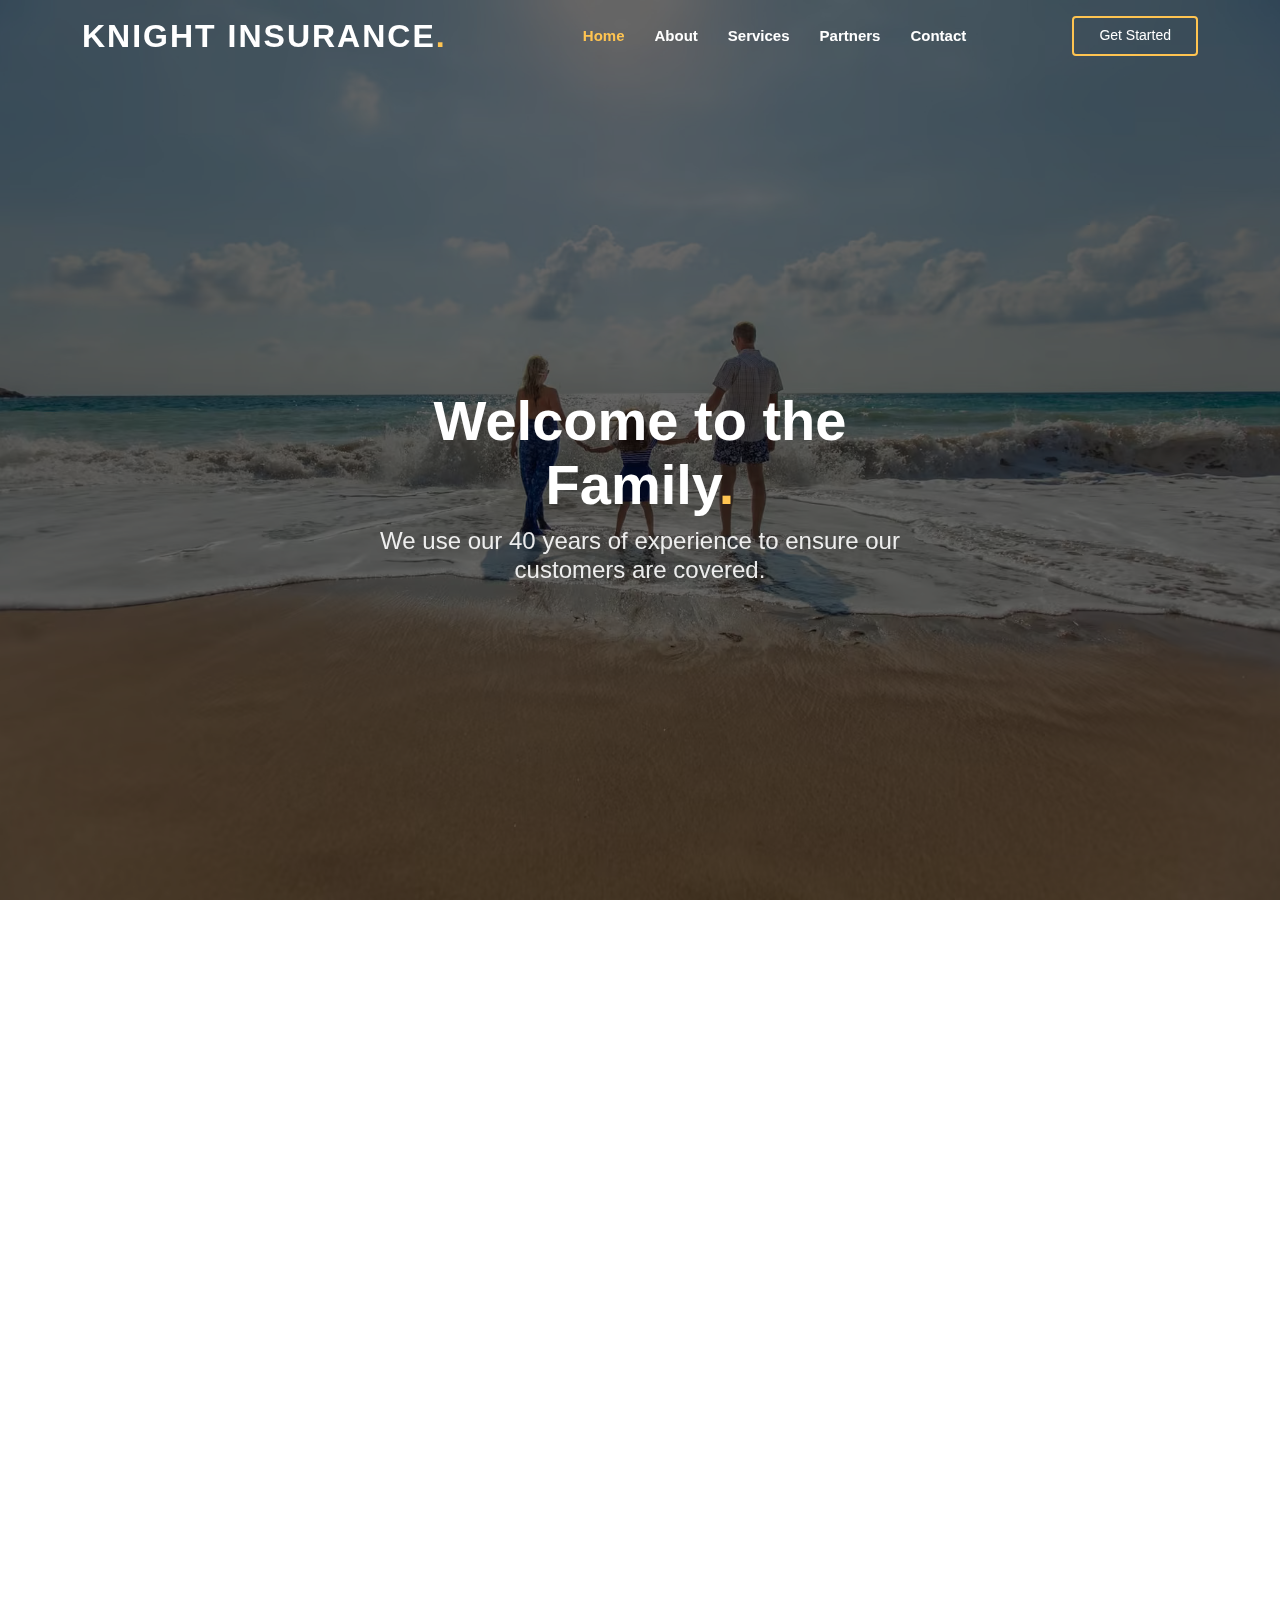
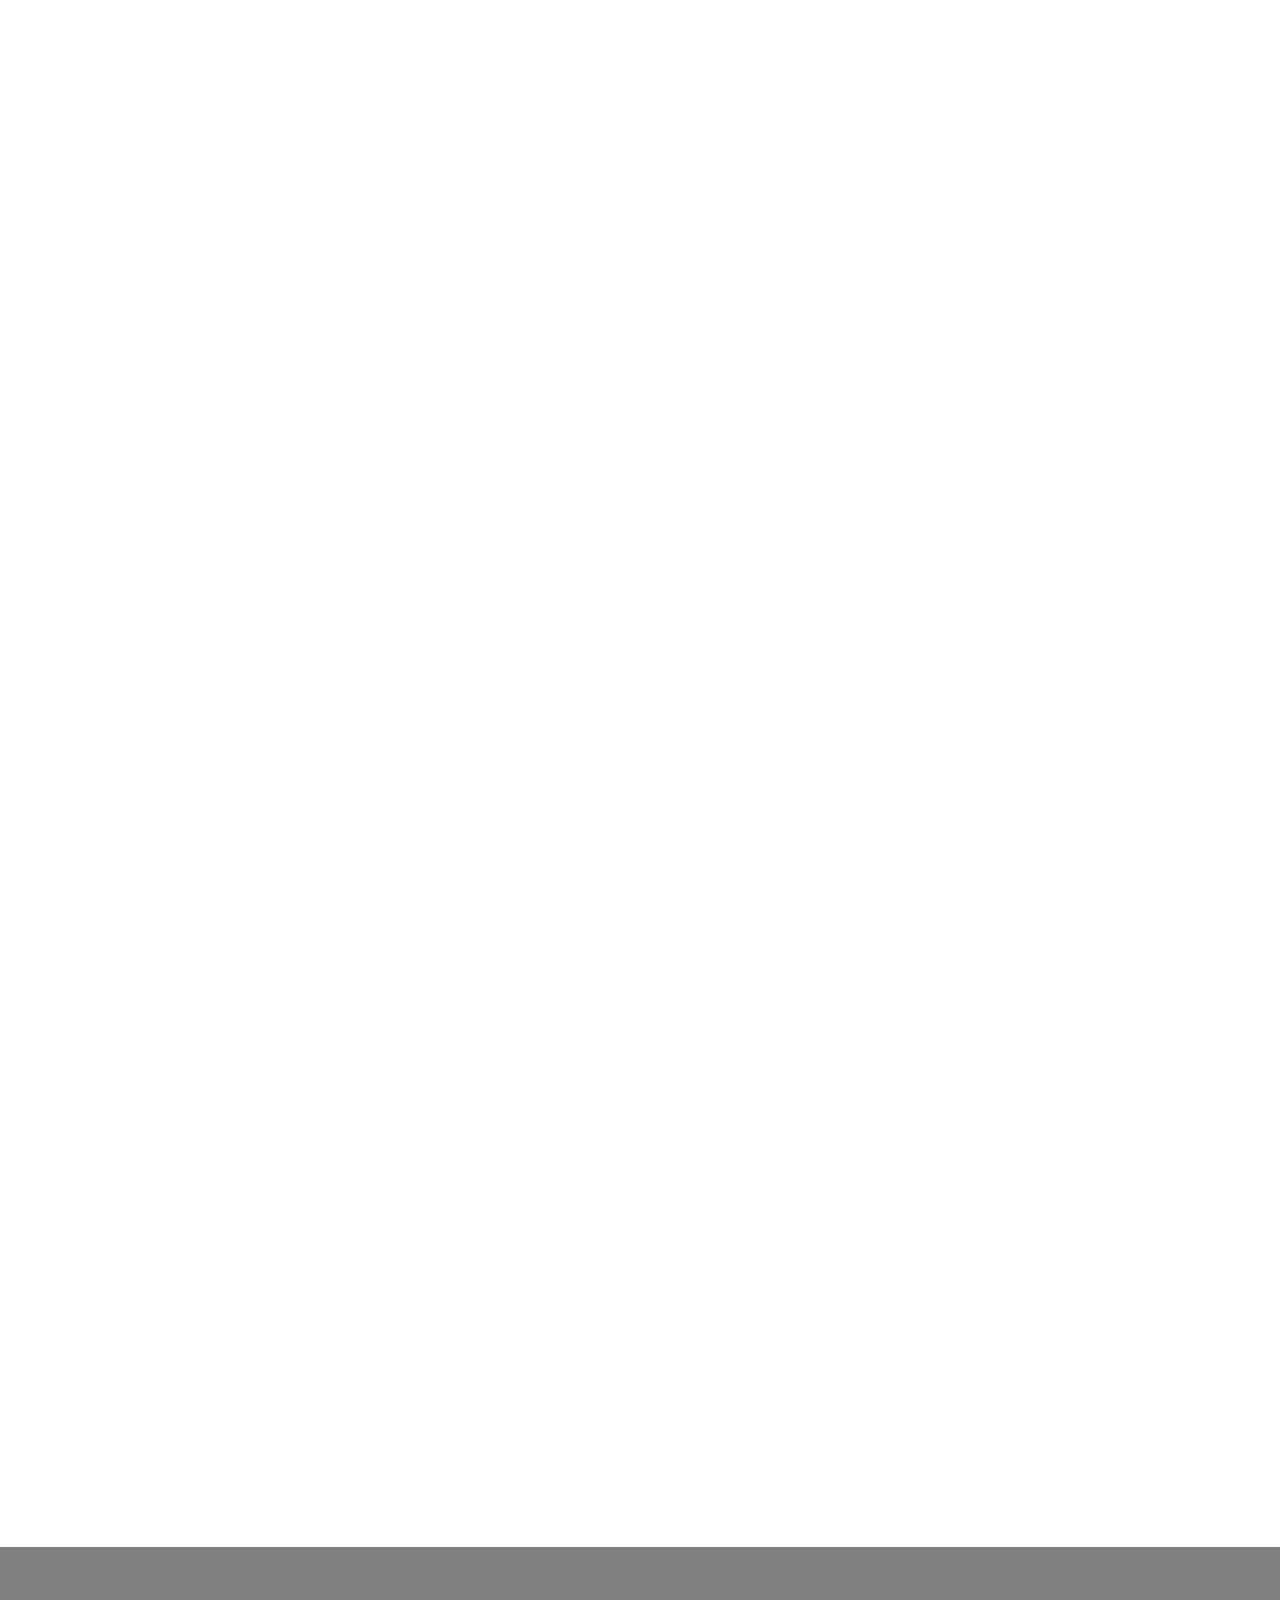
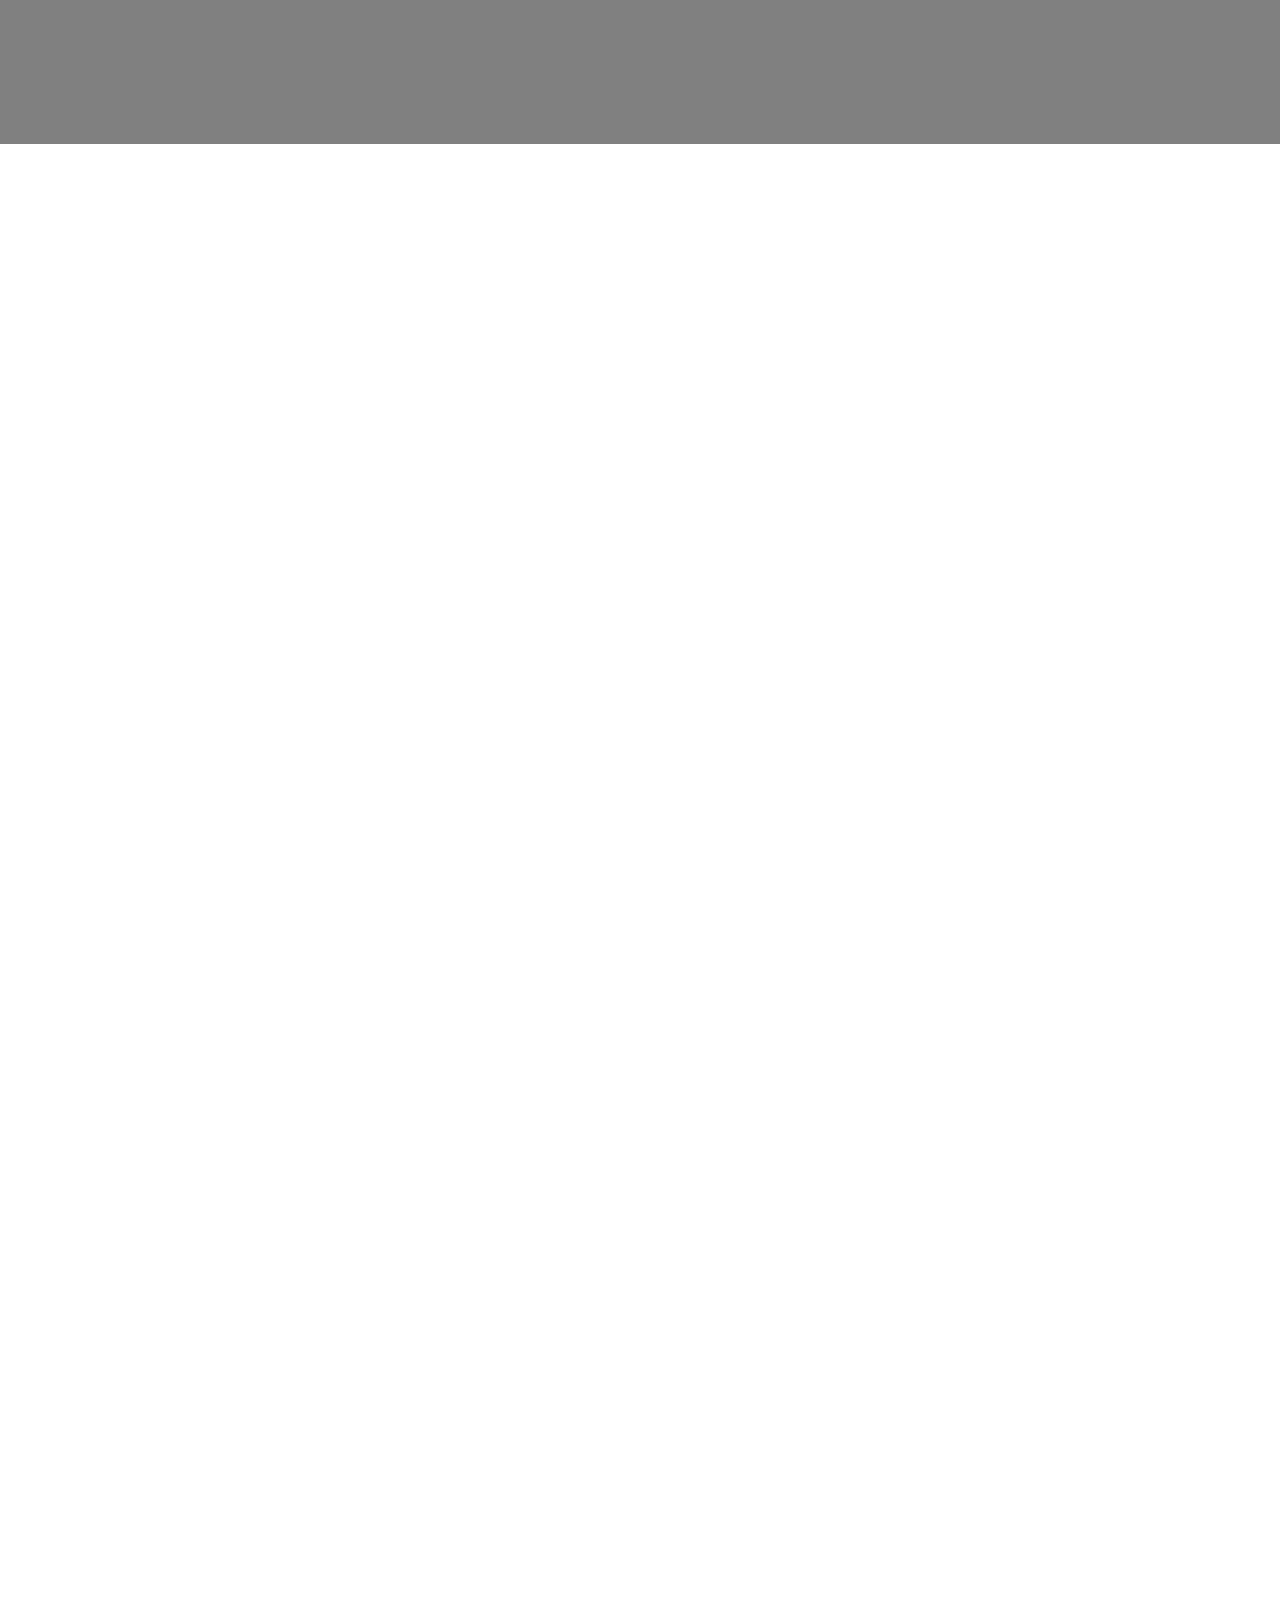
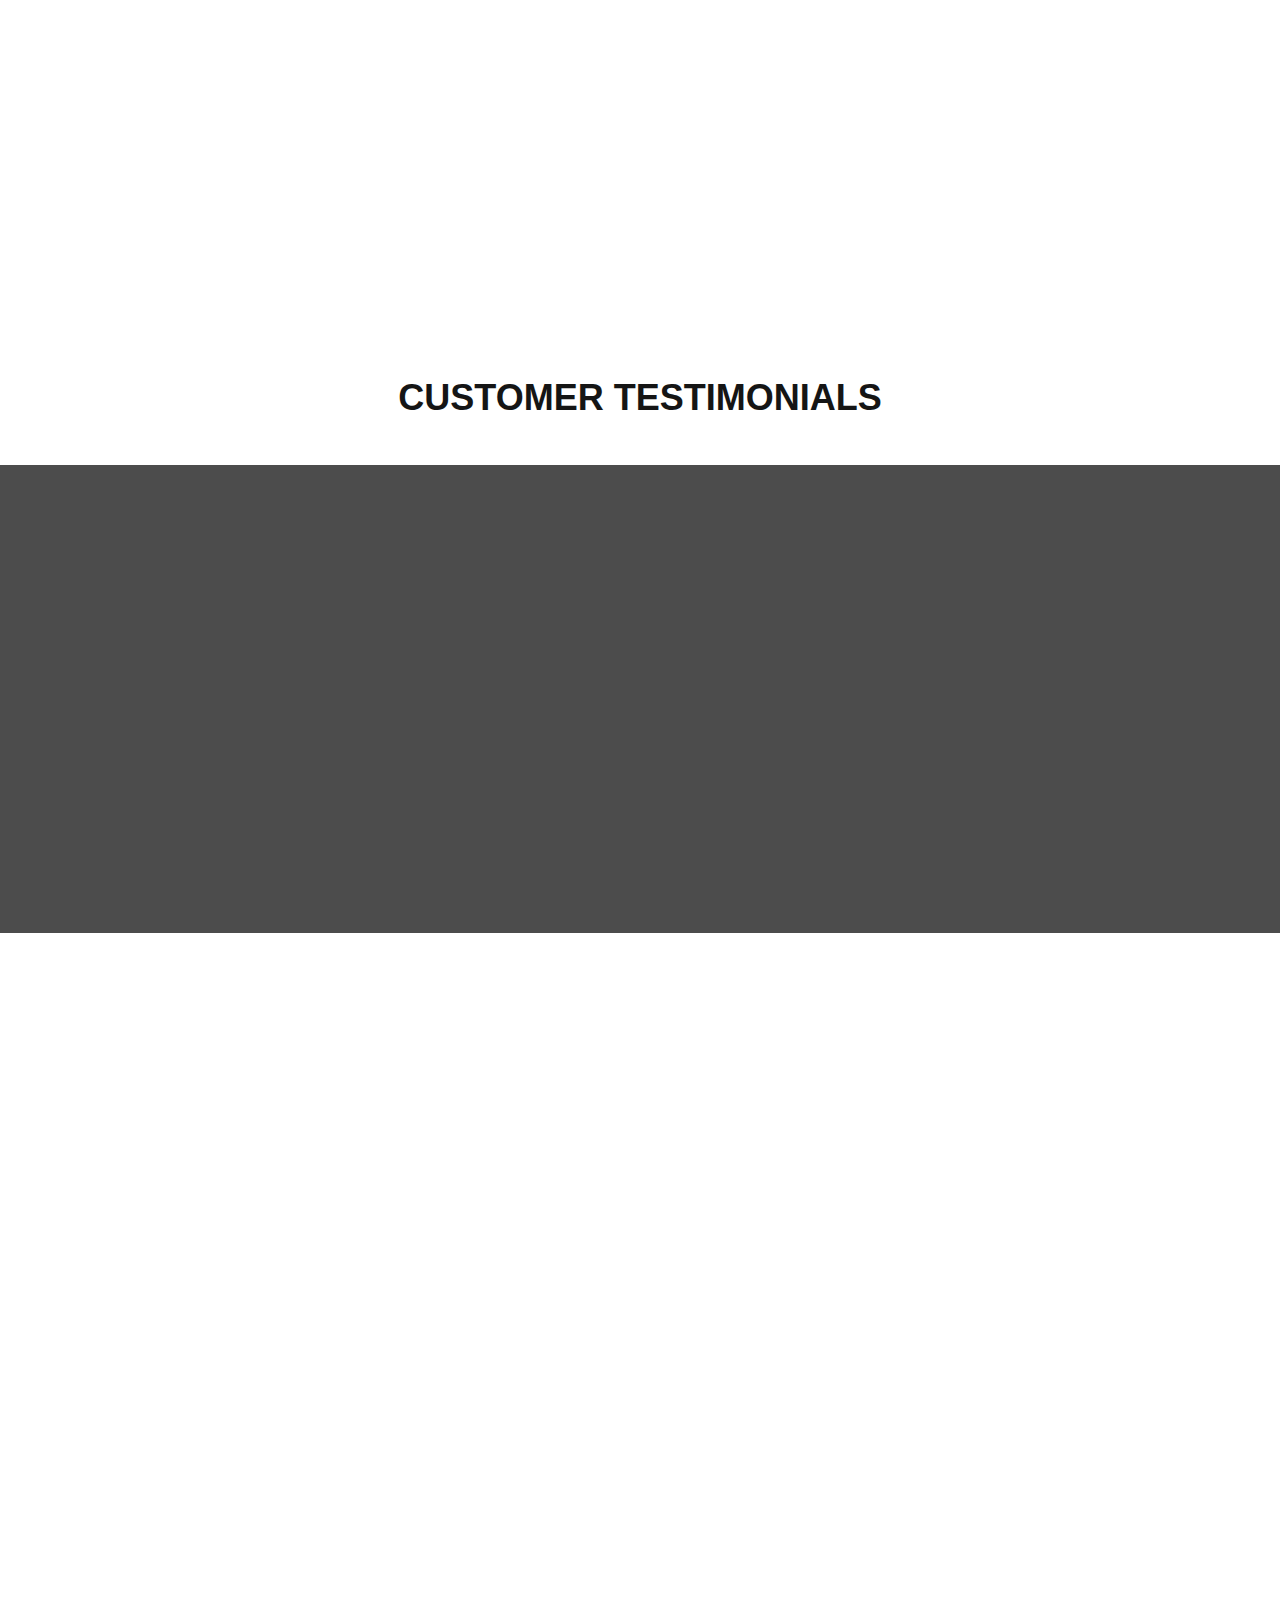
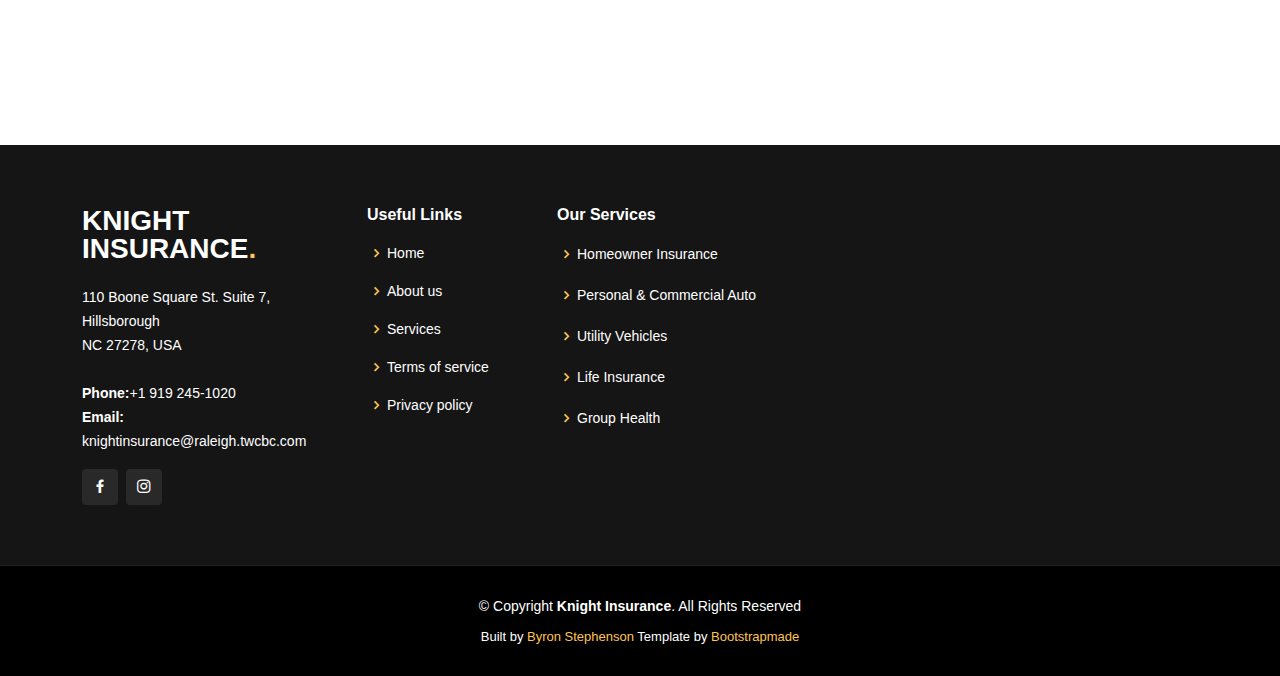
<file: webpage/index.html>
<!DOCTYPE html>
<html lang="en">

<head>
  <meta charset="utf-8">
  <meta content="width=device-width, initial-scale=1.0" name="viewport">

  <title>Knight Insurance</title>
  <meta content="Knight Insurance is an insurance broker that offers life, auto, home, life and more policies for their customers with fast and friendly service" name="description">
  <meta content="" name="keywords">

  <link href="assets/img/favicon.ico" rel="icon">
  <link href="assets/vendor/aos/aos.css" rel="stylesheet">
  <link href="assets/vendor/bootstrap/css/bootstrap.min.css" rel="stylesheet">
  <link rel="stylesheet" href="https://cdn.jsdelivr.net/npm/bootstrap@4.1.3/dist/css/bootstrap.min.css" integrity="sha384-MCw98/SFnGE8fJT3GXwEOngsV7Zt27NXFoaoApmYm81iuXoPkFOJwJ8ERdknLPMO" crossorigin="anonymous">
  <link href="assets/vendor/bootstrap-icons/bootstrap-icons.css" rel="stylesheet">
  <link href="assets/vendor/boxicons/css/boxicons.min.css" rel="stylesheet">
  <link href="assets/vendor/glightbox/css/glightbox.min.css" rel="stylesheet">
  <link href="assets/vendor/remixicon/remixicon.css" rel="stylesheet">
  <link href="assets/vendor/swiper/swiper-bundle.min.css" rel="stylesheet">
  <link href="assets/css/style.css" rel="stylesheet">


</head>
<body>
    <header id="header" class="fixed-top ">
        <div class="container d-flex align-items-center justify-content-lg-between">
    
          <h1 class="logo me-auto me-lg-0"><a href="index.html">Knight Insurance<span>.</span></a></h1>
    
          <nav id="navbar" class="navbar order-last order-lg-0">
            <ul>
              <li><a class="nav-link scrollto active" href="#hero">Home</a></li>
              <li><a class="nav-link scrollto" href="./about.html">About</a></li>
              <li><a class="nav-link scrollto" href="./services.html">Services</a></li>
              <li><a class="nav-link scrollto " href="./partners.html">Partners</a></li>
              <li><a class="nav-link scrollto" href="./contact.html">Contact</a></li>
            </ul>
            <i class="bi bi-list mobile-nav-toggle"></i>
          </nav><!-- .navbar -->
    
          <a href="./contact.html" class="get-started-btn scrollto">Get Started</a>
    
        </div>
      </header><!-- End Header -->
    
      <!-- ======= Hero Section ======= -->
      <section id="hero" class="d-flex align-items-center justify-content-center">
        <!-- <img src="./assets/images/natalya-zaritskaya-SIOdjcYotms-unsplash (1).avif"> -->
        <div class="container" data-aos="fade-up">
          
          <div class="row justify-content-center" data-aos="fade-up" data-aos-delay="150">
            <div class="col-xl-6 col-lg-8">
              <h1>Welcome to the Family<span>.</span></h1>
              <h2>We use our 40 years of experience to ensure our customers are covered.</h2>
            </div>
          </div>    
        </div>
      </section><!-- End Hero -->
    
      <main id="main">
    
        <!-- ======= About Section ======= -->
        <section id="about" class="about">
          <div class="container" data-aos="fade-up">
    
            <div class="row">
              <div class="col-lg-6 order-1 order-lg-2" data-aos="fade-left" data-aos-delay="50">
                <img src="assets/images/KnightInside.png" class="img-fluid" alt="">
              </div>
              <div class="col-lg-6 pt-4 pt-lg-0 order-2 order-lg-1 content" data-aos="fade-right" data-aos-delay="100">
                <h3>Here at Knight Insurance we are all about family and community</h3>
                <p class="fst-italic">
                 Our roots run deep in our community. 
                </p>
                <ul>
                  <li><i class="ri-check-double-line"></i> Owned by Hillsborough local Craig Knight</li>
                  <li><i class="ri-check-double-line"></i> Operated by Craig and his family with more than 50 years of experience</li>
                  <li><i class="ri-check-double-line"></i> Our community and customers are synonymous so we are always customer obsessed</li>
                </ul>
                <p>
                  Whether you need a automotive policy or group insurance for your new business, Knight Insurance will always cover you.
                </p>
              </div>
            </div>
    
          </div>
        </section><!-- End About Section -->
    
        <!-- ======= Clients Section ======= -->
        <section id="clients" class="clients">
          <div class="container" data-aos="zoom-in">
    
            <div class="clients-slider swiper">
              <div class="swiper-wrapper align-items-center">
                <div class="swiper-slide"><img src="assets/images/UNIGSmall_116x41.png" class="img-fluid" alt=""></div>
                <div class="swiper-slide"><img src="assets/images/1280px-Humana_logo.svg_116x41.png" class="img-fluid" alt=""></div>
                <div class="swiper-slide"><img src="assets/images/national_general_116x41.png" class="img-fluid" alt=""></div>
                <div class="swiper-slide"><img src="assets/images/progressive_116x41.png" class="img-fluid" alt=""></div>
                <div class="swiper-slide"><img src="assets/images/bluecross_116x41.png" class="img-fluid" alt=""></div>
                <div class="swiper-slide"><img src="assets/images/safeco_116x41.png" class="img-fluid" alt=""></div>
                <div class="swiper-slide"><img src="assets/images/trvelers_116x41.png" class="img-fluid" alt=""></div>
                <div class="swiper-slide"><img src="assets/images/1280px-Humana_logo.svg_116x41.png" class="img-fluid" alt=""></div>
              </div>
              <div class="swiper-pagination"></div>
            </div>
    
          </div>
        </section><!-- End Clients Section -->
    
        <!-- ======= Features Section ======= -->
        <section id="features" class="features">
          <div class="container" data-aos="fade-up">
    
            <div class="row">
              <div class="image col-lg-6" style='background-image: url("assets/images/Night.png");' data-aos="fade-right"></div>
              <div class="col-lg-6" data-aos="fade-left" data-aos-delay="100">
                <div class="icon-box mt-5 mt-lg-0" data-aos="zoom-in" data-aos-delay="150">
                  <i class="bx bx-receipt"></i>
                  <h4>Fast & Friendly Service</h4>
                  <p>Unlike large insurance
                    providers, we won't give you the run around. We'll treat you like family!</p>
                </div>
                <div class="icon-box mt-5" data-aos="zoom-in" data-aos-delay="150">
                  <i class="bx bx-cube-alt"></i>
                  <h4>Competetive Rates</h4>
                  <p>We have partnered with select insurers
                    that help us give you the best rates and service.</p>
                </div>
                <div class="icon-box mt-5" data-aos="zoom-in" data-aos-delay="150">
                  <i class="bx bx-images"></i>
                  <h4>Locally Owned</h4>
                  <p>Being from this area is special to us. We
                    truly care about each of our customers and community!</p>
                </div>
                <div class="icon-box mt-5" data-aos="zoom-in" data-aos-delay="150">
                  <i class="bx bx-shield"></i>
                  <h4>Discretion & Privacy</h4>
                  <p>We believe that your information and data is precious so we prioritize privacy and data security. </p>
                </div>
              </div>
            </div>
    
          </div>
        </section><!-- End Features Section -->
    
        <!-- ======= Services Section ======= -->
        <section id="services" class="services">
          <div class="container" data-aos="fade-up">
    
            <div class="section-title">
              <h2>Services</h2>
              <p>Check our Services</p>
            </div>
    
            <div class="row">
              <div class="col-lg-4 col-md-6 d-flex align-items-stretch" data-aos="zoom-in" data-aos-delay="100">
                <div class="icon-box">
                  <div class="icon"><i class="bx bi-umbrella"></i></div>
                  <h4>Homeowner Insurance</h4>
                  <p>Homeowner policies to protect your home and everything within.</p>
                </div>
              </div>
    
              <div class="col-lg-4 col-md-6 d-flex align-items-stretch mt-4 mt-md-0" data-aos="zoom-in" data-aos-delay="200">
                <div class="icon-box">
                  <div class="icon"><i class="bx bi-speedometer"></i></div>
                  <h4>Personal & Commercial Auto</h4>
                  <p>From a daily driven Accord to your company's Peterbilt, we've got you covered.</p>
                </div>
              </div>
    
              <div class="col-lg-4 col-md-6 d-flex align-items-stretch mt-4 mt-lg-0" data-aos="zoom-in" data-aos-delay="300">
                <div class="icon-box">
                  <div class="icon"><i class="bx bi-compass"></i></div>
                  <h4>Trailer, RV and Golf Carts</h4>
                  <p>We offer policies so you can make sure the fun things are covered too.</p>
                </div>
              </div>
    
              <div class="col-lg-4 col-md-6 d-flex align-items-stretch mt-4" data-aos="zoom-in" data-aos-delay="100">
                <div class="icon-box">
                  <div class="icon"><i class="bx bi-life-preserver"></i></div>
                  <h4>Life Insurance</h4>
                  <p>Ensure that no matter what happens you have piece of mind.</p>
                </div>
              </div>
    
              <div class="col-lg-4 col-md-6 d-flex align-items-stretch mt-4" data-aos="zoom-in" data-aos-delay="200">
                <div class="icon-box">
                  <div class="icon"><i class="bx bi-people"></i></div>
                  <h4>Group Health</h4>
                  <p>Starting or own a business? We can cover every employee.</p>
                </div>
              </div>
    
              <div class="col-lg-4 col-md-6 d-flex align-items-stretch mt-4" data-aos="zoom-in" data-aos-delay="300">
                <div class="icon-box">
                  <div class="icon"><i class="bx bi-building"></i></div>
                  <h4>Commercial Property</h4>
                  <p>We offer several options for protecting your commercial property.</p>
                </div>
              </div>
    
            </div>
    
          </div>
        </section><!-- End Services Section -->
    
        <!-- ======= Cta Section ======= -->
        <section id="cta" class="cta">
          <div class="container" data-aos="zoom-in">
    
            <div class="text-center">
              <h3>Follow us on Facebook!</h3>
              <a id="cta" target="_blank" class="icon bx bi-facebook" href="https://www.facebook.com/knightinsurancenc"></a>
            </div>
    
          </div>
        </section><!-- End Cta Section -->
    
        <!-- ======= Portfolio Section ======= -->
        <section id="portfolio" class="portfolio">
          <div class="container" data-aos="fade-up">
    
            <div class="section-title">
              <h2>Our Socials</h2>
              <p>Check our Feeds</p>
            </div>
    
            <div class="row" data-aos="fade-up" data-aos-delay="100">
              <div class="col-lg-12 d-flex justify-content-center">
                <ul id="portfolio-flters">
                  <li data-filter="*" class="filter-active">All</li>
                  <li data-filter=".filter-facebook">Facebook</li>
                  <li data-filter=".filter-instagram">Instagram</li>
                </ul>
              </div>
            </div>
    
            <div class="row portfolio-container" data-aos="fade-up" data-aos-delay="200">
    
              <div class="col-lg-4 col-md-6 portfolio-item filter-facebook">
                <div class="portfolio-wrap">
                  <img src="assets/images/KnightFacebookOne.avif" class="img-fluid" alt="">
                  <div class="portfolio-info">
                    <p>Thank you everyone for the donations to the Orange County Backpack Drive! Pictured above are Jim McNeely from ServPro and our very own, Glenda Knight!</p>
                    <div class="portfolio-links">
                      <a href="assets/images/KnightFacebookOne.jpg" data-gallery="portfolioGallery" class="portfolio-lightbox" title="Thank you everyone for the donations to the Orange County Backpack Drive! Pictured above are Jim McNeely from ServPro and our very own, Glenda Knight!"><i class="bx bx-plus"></i></a>
                      <a href="https://www.facebook.com/knightinsurancenc/photos/10158553487651317" target="_blank" title="More Details"><i class="bx bx-link"></i></a>
                    </div>
                  </div>
                </div>
              </div>
    
              <div class="col-lg-4 col-md-6 portfolio-item filter-facebook">
                <div class="portfolio-wrap">
                  <img src="assets/images/fathersday.avif" class="img-fluid" alt="">
                  <div class="portfolio-info">
                    <p>Happy Father’s Day to all father figures out there. Have a phenomenal day!</p>
                    <div class="portfolio-links">
                      <a href="assets/images/fathersday.jpg" data-gallery="portfolioGallery" class="portfolio-lightbox" title="Happy Father’s Day to all father figures out there. Have a phenomenal day!"><i class="bx bx-plus"></i></a>
                      <a href="https://www.facebook.com/knightinsurancenc/photos/10159050741491317" target="_blank"  title="More Details"><i class="bx bx-link"></i></a>
                    </div>
                  </div>
                </div>
              </div>
    
              <div class="col-lg-4 col-md-6 portfolio-item filter-instagram">
                <div class="portfolio-wrap">
                  <img src="assets/images/donation250x250.jpg" class="img-fluid" alt="">
                  <div class="portfolio-info">
                    <p>Thank you SO much to Amy, Wally and Misty for your generous donation! Just a reminder that we are still collecting school supplies until August 13th. The collection box is located right outside of the office. Thank you!</p>
                    <div class="portfolio-links">
                      <a href="assets/images/donation250x250.jpg" data-gallery="portfolioGallery" class="portfolio-lightbox" title="App 2"><i class="bx bx-plus"></i></a>
                      <a href="https://www.instagram.com/p/CSKSvH_FWlm/" target="_blank"  title="More Details"><i class="bx bx-link"></i></a>
                    </div>
                  </div>
                </div>
              </div>
    
              <div class="col-lg-4 col-md-6 portfolio-item filter-facebook">
                <div class="portfolio-wrap">
                  <img src="assets/images/newteammember.avif" class="img-fluid" alt="">
                  <div class="portfolio-info">
                    <p>We are so excited to welcome Miranda Springer to Knight Insurance! Miranda is an expert when it comes to Medicare supplements, Medicare Advantage and LTC/STC insurance. Miranda is licensed to sell all types of insurance, and is eager to help as many people as possible. We couldn’t be happier to add Miranda to our team!</p>
                    <div class="portfolio-links">
                      <a href="assets/images/newteammember.jpg" data-gallery="portfolioGallery" class="portfolio-lightbox" title="We are so excited to welcome Miranda Springer to Knight Insurance! Miranda is an expert when it comes to Medicare supplements, Medicare Advantage and LTC/STC insurance. Miranda is licensed to sell all types of insurance, and is eager to help as many people as possible. We couldn’t be happier to add Miranda to our team!"><i class="bx bx-plus"></i></a>
                      <a href="https://www.facebook.com/knightinsurancenc/photos/10158407275956317" target="_blank" title="More Details"><i class="bx bx-link"></i></a>
                    </div>
                  </div>
                </div>
              </div>
    
              <div class="col-lg-4 col-md-6 portfolio-item filter-instagram">
                <div class="portfolio-wrap">
                  <img src="assets/images/womansday.avif" class="img-fluid" alt="">
                  <div class="portfolio-info">
                    <p>Happy International Women’s Day! We want to take this time to celebrate the amazing women at Knight Insurance and all of their contributions.</p>
                    <div class="portfolio-links">
                      <a href="assets/images/womansday.jpg" data-gallery="portfolioGallery" class="portfolio-lightbox" title="Happy International Women’s Day! We want to take this time to celebrate the amazing women at Knight Insurance and all of their contributions."><i class="bx bx-plus"></i></a>
                      <a href="https://www.instagram.com/p/CMKhuxIFtVm/" target="_blank" title="More Details"><i class="bx bx-link"></i></a>
                    </div>
                  </div>
                </div>
              </div>
    
              <div class="col-lg-4 col-md-6 portfolio-item filter-instagram">
                <div class="portfolio-wrap">
                  <img src="assets/images/crowderfam.avif" class="img-fluid" alt="">
                  <div class="portfolio-info">
                    <h4>March 7</h4>
                    <p>We are excited to announce that our Knight Insurance family has grown! Miranda Springer’s son, Asher, was born in January. Devon Crowder’s son, Jayson, was born in February. We are so excited for the Springers and Crowders. Welcome Asher and Jayson!</p>
                    <div class="portfolio-links">
                      <a href="assets/images/crowderfam.jpg" data-gallery="portfolioGallery" class="portfolio-lightbox" title="We are excited to announce that our Knight Insurance family has grown! Miranda Springer’s son, Asher, was born in January. Devon Crowder’s son, Jayson, was born in February. We are so excited for the Springers and Crowders. Welcome Asher and Jayson!"><i class="bx bx-plus"></i></a>
                      <a href="https://www.instagram.com/p/Ca0k2uyufbc/" target="_blank" title="More Details"><i class="bx bx-link"></i></a>
                    </div>
                  </div>
                </div>
              </div>
    
              <div class="col-lg-4 col-md-6 portfolio-item filter-instagram">
                <div class="portfolio-wrap">
                  <img src="assets/images/jasonjolee298x298.avif" class="img-fluid" alt="">
                  <div class="portfolio-info">
                    <p>Congratulations to Jason Slaughter on passing his insurance test today! Jason is going to be an outstanding insurance agent, and we are so excited to have him as part of the Knight Insurance team!</p>
                    <div class="portfolio-links">
                      <a href="assets/images/jasonjolee.jpg" data-gallery="portfolioGallery" class="portfolio-lightbox" title="Card 1"><i class="bx bx-plus"></i></a>
                      <a href="https://www.instagram.com/p/CK6673kFOEV/" target="_blank" title="More Details"><i class="bx bx-link"></i></a>
                    </div>
                  </div>
                </div>
              </div>
    
              <div class="col-lg-4 col-md-6 portfolio-item filter-facebook">
                <div class="portfolio-wrap">
                  <img src="assets/images/crowder.avif" class="img-fluid" alt="">
                  <div class="portfolio-info">
                    <p>Congratulations to our agent, Devon Crowder’s husband on winning America’s Strongest Man! Marcus Crowder competed in Savannah, Georgia to win the 2020 title. We are so proud!</p>
                    <div class="portfolio-links">
                      <a href="assets/images/crowder.jpg" data-gallery="portfolioGallery" class="portfolio-lightbox" title="Congratulations to our agent, Devon Crowder’s husband on winning America’s Strongest Man! Marcus Crowder competed in Savannah, Georgia to win the 2020 title. We are so proud!"><i class="bx bx-plus"></i></a>
                      <a href="https://www.facebook.com/knightinsurancenc/photos/10157937156436317" target="_blank" title="More Details"><i class="bx bx-link"></i></a>
                    </div>
                  </div>
                </div>
              </div>
    
              <div class="col-lg-4 col-md-6 portfolio-item filter-facebook">
                <div class="portfolio-wrap">
                  <img src="assets/images/craig.avif" class="img-fluid" alt="">
                  <div class="portfolio-info">
                    <p>Insurance services you can trust! Knight Insurance is a family run business located in Hillsborough, NC with over 50 years of insurance experience! We care for each of our customers and think of them as family! 
                        Message us with any questions you may have! We take pride in giving an immediate response to any messages we receive.</p>
                    <div class="portfolio-links">
                      <a href="assets/images/craig.jpg" data-gallery="portfolioGallery" class="portfolio-lightbox" title="Insurance services you can trust! Knight Insurance is a family run business located in Hillsborough, NC with over 50 years of insurance experience! We care for each of our customers and think of them as family! 
                      Message us with any questions you may have! We take pride in giving an immediate response to any messages we receive."><i class="bx bx-plus"></i></a>
                      <a href="https://www.facebook.com/knightinsurancenc/posts/pfbid029iignKpTr6AbcJ9sr4LLSDkaVfH1q3FGGijjsNtAM6PDM139wpXbpgNg1JHYCVvGl" target="_blank" title="More Details"><i class="bx bx-link"></i></a>
                    </div>
                  </div>
                </div>
              </div>
    
            </div>
    
          </div>
        </section><!-- End Portfolio Section -->
    
        <!-- ======= Counts Section ======= -->
        <section>
         
                <!-- End .content-->
              
        </section><!-- End Counts Section -->
    
        <!-- ======= Testimonials Section ======= -->
        <div class="section-title">
        <p class="text-center">Customer Testimonials</p>
    </div>
        <section id="testimonials" class="testimonials">
          <div class="container" data-aos="zoom-in">
    
            <div class="testimonials-slider swiper" data-aos="fade-up" data-aos-delay="100">
              <div class="swiper-wrapper">
    
                <div class="swiper-slide">
                  <div class="testimonial-item">
                    <img src="assets/images/tony.png" class="testimonial-img" alt="">

                    <h3>Tony Dowling</h3>
                    <a href="https://www.google.com/search?gs_ssp=eJzj4tZP1zcsySiyMCjJMmC0UjWosLBMTE5JTTE3MjM0N7cwSLMyqDAxNE5OsUw0MDCzNLS0TDL2EsvOy0zPKFHIzCsuLUrMS05VSC_KLy0AAEZFF0I&q=knight+insurance+group&rlz=1C1ONGR_enUS982US982&oq=knight&aqs=chrome.1.69i59j46i39i175i199j69i57j46i512j46i131i175i199i433i512j69i60l3.2301j0j4&sourceid=chrome&ie=UTF-8#lrd=0x89acded72617780f:0x413cd9a0069199b3,1,,,">See more</a>
                    <p>
                      <i class="bx bxs-quote-alt-left quote-icon-left"></i>
                      Glenda and her team are responsive to requests, inquiries, shopping for insurance quotes and whenever I have need assistance.  The office is conveniently located for easy access.  She has access to a number of different companies.
                       She has helped me with home and renters insurance.
                      <i class="bx bxs-quote-alt-right quote-icon-right"></i>
                    </p>
                  </div>
                </div><!-- End testimonial item -->
    
                <div class="swiper-slide">
                  <div class="testimonial-item">
                    <img src="assets/images/jane.png" class="testimonial-img" alt="">
                    <h3>Jane Woodall</h3>
                    <a href="https://www.google.com/search?gs_ssp=eJzj4tZP1zcsySiyMCjJMmC0UjWosLBMTE5JTTE3MjM0N7cwSLMyqDAxNE5OsUw0MDCzNLS0TDL2EsvOy0zPKFHIzCsuLUrMS05VSC_KLy0AAEZFF0I&q=knight+insurance+group&rlz=1C1ONGR_enUS982US982&oq=knight&aqs=chrome.1.69i59j46i39i175i199j69i57j46i512j46i131i175i199i433i512j69i60l3.2301j0j4&sourceid=chrome&ie=UTF-8#lrd=0x89acded72617780f:0x413cd9a0069199b3,1,,,">See more</a>
                    <p>
                      <i class="bx bxs-quote-alt-left quote-icon-left"></i>
                      I always feel you are listening and caring enough to do what is in our best interest. You provide good advice and input on an individual basis and a sense of trust I do not feel with other agencies.
                      <i class="bx bxs-quote-alt-right quote-icon-right"></i>
                    </p>
                  </div>
                </div><!-- End testimonial item -->
    
                <div class="swiper-slide">
                  <div class="testimonial-item">
                    <img src="assets/images/randy.png" class="testimonial-img" alt="">
                    <h3>Randy Hayes</h3>
                    <a href="https://www.google.com/search?gs_ssp=eJzj4tZP1zcsySiyMCjJMmC0UjWosLBMTE5JTTE3MjM0N7cwSLMyqDAxNE5OsUw0MDCzNLS0TDL2EsvOy0zPKFHIzCsuLUrMS05VSC_KLy0AAEZFF0I&q=knight+insurance+group&rlz=1C1ONGR_enUS982US982&oq=knight&aqs=chrome.1.69i59j46i39i175i199j69i57j46i512j46i131i175i199i433i512j69i60l3.2301j0j4&sourceid=chrome&ie=UTF-8#lrd=0x89acded72617780f:0x413cd9a0069199b3,1,,,">See more</a>
                    <p>
                      <i class="bx bxs-quote-alt-left quote-icon-left"></i>
                      Personal and responsive customer service. Knights has access to many different companies to meet your insurance needs.
                      <i class="bx bxs-quote-alt-right quote-icon-right"></i>
                    </p>
                  </div>
                </div><!-- End testimonial item -->
    
                <div class="swiper-slide">
                  <div class="testimonial-item">
                    <img src="assets/images/byron.jpg" class="testimonial-img" alt="">
                    <h3>Byron Stephenson</h3>
                    <a href="https://www.google.com/search?gs_ssp=eJzj4tZP1zcsySiyMCjJMmC0UjWosLBMTE5JTTE3MjM0N7cwSLMyqDAxNE5OsUw0MDCzNLS0TDL2EsvOy0zPKFHIzCsuLUrMS05VSC_KLy0AAEZFF0I&q=knight+insurance+group&rlz=1C1ONGR_enUS982US982&oq=knight&aqs=chrome.1.69i59j46i39i175i199j69i57j46i512j46i131i175i199i433i512j69i60l3.2301j0j4&sourceid=chrome&ie=UTF-8#lrd=0x89acded72617780f:0x413cd9a0069199b3,1,,,">See more</a>
                    <p>
                      <i class="bx bxs-quote-alt-left quote-icon-left"></i>
                      Was very unhappy with my last insurance company. I heard that Knight Insurance was very reasonable, and would find me the best deal for my budget. I went in and he did everything he said he would. 
                      I was very pleased with the results. I would definitely recommend this to anyone.
                      <i class="bx bxs-quote-alt-right quote-icon-right"></i>
                    </p>
                  </div>
                </div><!-- End testimonial item -->
    
                <div class="swiper-slide">
                  <div class="testimonial-item">
                    <img src="assets/images/jeff.png" class="testimonial-img" alt="">
                    <h3>Jeff Thomas</h3>
                    <a href="https://www.google.com/search?gs_ssp=eJzj4tZP1zcsySiyMCjJMmC0UjWosLBMTE5JTTE3MjM0N7cwSLMyqDAxNE5OsUw0MDCzNLS0TDL2EsvOy0zPKFHIzCsuLUrMS05VSC_KLy0AAEZFF0I&q=knight+insurance+group&rlz=1C1ONGR_enUS982US982&oq=knight&aqs=chrome.1.69i59j46i39i175i199j69i57j46i512j46i131i175i199i433i512j69i60l3.2301j0j4&sourceid=chrome&ie=UTF-8#lrd=0x89acded72617780f:0x413cd9a0069199b3,1,,,">See more</a>
                    <p>
                      <i class="bx bxs-quote-alt-left quote-icon-left"></i>
                      Great folks.  Folks who try hard to satisfy all your insurance needs.
                      <i class="bx bxs-quote-alt-right quote-icon-right"></i>
                    </p>
                  </div>
                </div><!-- End testimonial item -->
              </div>
              <div class="swiper-pagination"></div>
            </div>
    
          </div>
        </section><!-- End Testimonials Section -->
    
        
        <!-- ======= Contact Section ======= -->
        <section id="contact" class="contact">
          <div class="container" data-aos="fade-up">
    
            <div class="section-title">
              <h2>Contact</h2>
              <p>Reach out!</p>
            </div>
    
            <div>
              <iframe title="Knight Insurance location on Google Maps" style="border:0; width: 100%; height: 270px;" src="https://www.google.com/maps/embed?pb=!1m18!1m12!1m3!1d3225.227517735889!2d-79.10280868444165!3d36.063554316515884!2m3!1f0!2f0!3f0!3m2!1i1024!2i768!4f13.1!3m3!1m2!1s0x89acded72617780f%3A0x413cd9a0069199b3!2sKnight%20Insurance!5e0!3m2!1sen!2sus!4v1652572281710!5m2!1sen!2sus" frameborder="0" allowfullscreen></iframe>
            </div>
    
            <div class="row mt-5">
    
              <div class="col-lg-4">
                <div class="info">
                  <div class="address">
                    <i class="bi bi-geo-alt"></i>
                    <h4>Location:</h4>
                    <p>110 Boone Square St. Suite 7, Hillsborough, NC 27278</p>
                  </div>
    
                  <div class="email">
                    <i class="bi bi-envelope"></i>
                    <h4>Email:</h4>
                    <p><a href = "mailto: knightinsurance@raleigh.twcbc.com">knightinsurance@raleigh.twcbc.com</a></p>
                  </div>
    
                  <div class="phone">
                    <i class="bi bi-phone"></i>
                    <h4>Call:</h4>
                    <p>+1 919 245-1020</p>
                  </div>
    
                </div>
    
              </div>
    
              <div class="col-lg-8 mt-5 mt-lg-0">
    
                <script charset="utf-8" type="text/javascript" src="//js.hsforms.net/forms/embed/v2.js"></script>
                <script>
                  hbspt.forms.create({
                    region: "na1",
                    portalId: "22822498",
                    formId: "f11da125-7183-406b-a8b7-88c42dc7eaa7"
                  });
                </script>
    
              </div>
    
            </div>
    
          </div>
        </section><!-- End Contact Section -->
    
      </main><!-- End #main -->
    
      <!-- ======= Footer ======= -->
      <footer id="footer">
        <div class="footer-top">
          <div class="container">
            <div class="row">
    
              <div class="col-lg-3 col-md-6">
                <div class="footer-info">
                  <h3>Knight Insurance<span>.</span></h3>
                  <p>
                    110 Boone Square St. Suite 7, Hillsborough <br>
                    NC 27278, USA<br><br>
                    <strong>Phone:</strong>+1 919 245-1020<br>
                    <strong>Email:</strong> knightinsurance@raleigh.twcbc.com<br>
                  </p>
                  <div class="social-links mt-3">
                    <a href="https://www.facebook.com/knightinsurancenc/?ref=page_internal" class="facebook"><i class="bx bxl-facebook"></i></a>
                    <a href="https://www.instagram.com/insuranceknight/?hl=en" class="instagram"><i class="bx bxl-instagram"></i></a>
                  </div>
                </div>
              </div>
    
              <div class="col-lg-2 col-md-6 footer-links">
                <h4>Useful Links</h4>
                <ul>
                  <li><i class="bx bx-chevron-right"></i> <a href="./index.html">Home</a></li>
                    <li><i class="bx bx-chevron-right"></i> <a href="./about.html">About us</a></li>
                    <li><i class="bx bx-chevron-right"></i> <a href="./services.html">Services</a></li>
                  <li><i class="bx bx-chevron-right"></i> <a href="#">Terms of service</a></li>
                  <li><i class="bx bx-chevron-right"></i> <a href="#">Privacy policy</a></li>
                </ul>
              </div>
    
              <div class="col-lg-3 col-md-6 footer-links">
                <h4>Our Services</h4>
                <ul>
                  <li><i class="bx bx-chevron-right"></i> Homeowner Insurance</li>
                  <li><i class="bx bx-chevron-right"></i> Personal & Commercial Auto</li>
                  <li><i class="bx bx-chevron-right"></i> Utility Vehicles</li>
                  <li><i class="bx bx-chevron-right"></i> Life Insurance</li>
                  <li><i class="bx bx-chevron-right"></i> Group Health</li>
                </ul>
              </div>
    
              <!-- <div class="col-lg-4 col-md-6 footer-newsletter">
                <h4>Our Newsletter</h4>
                <p>Tamen quem nulla quae legam multos aute sint culpa legam noster magna</p>
                <form action="" method="post">
                  <input type="email" name="email"><input type="submit" value="Subscribe">
                </form>
    
              </div> -->
    
            </div>
          </div>
        </div>
    
        <div class="container">
          <div class="copyright">
            &copy; Copyright <strong><span>Knight Insurance</span></strong>. All Rights Reserved
          </div>
          <div class="credits">
            <!-- All the links in the footer should remain intact. -->
            <!-- You can delete the links only if you purchased the pro version. -->
            <!-- Licensing information: https://bootstrapmade.com/license/ -->
            <!-- Purchase the pro version with working PHP/AJAX contact form: https://bootstrapmade.com/gp-free-multipurpose-html-bootstrap-template/ -->
            Built by <a href="https://github.com/byron4455">Byron Stephenson</a>
            Template by <a href="https://bootstapmade.com/">Bootstrapmade</a>
          </div>
        </div>
      </footer><!-- End Footer -->
    
      <div id="preloader"></div>
      <a href="#" class="back-to-top d-flex align-items-center justify-content-center"><i class="bi bi-arrow-up-short"></i></a>
    
      <!-- Vendor JS Files -->
      <script src="assets/vendor/purecounter/purecounter.js"></script>
      <script src="assets/vendor/aos/aos.js"></script>
      <script src="assets/vendor/bootstrap/js/bootstrap.bundle.min.js"></script>
      <script src="assets/vendor/glightbox/js/glightbox.min.js"></script>
      <script src="assets/vendor/isotope-layout/isotope.pkgd.min.js"></script>
      <script src="assets/vendor/swiper/swiper-bundle.min.js"></script>
      <script src="assets/vendor/php-email-form/validate.js"></script>
    
      <!-- Template Main JS File -->
      <script src="assets/js/main.js"></script>
    
    </body>
    
    </html>
</file>
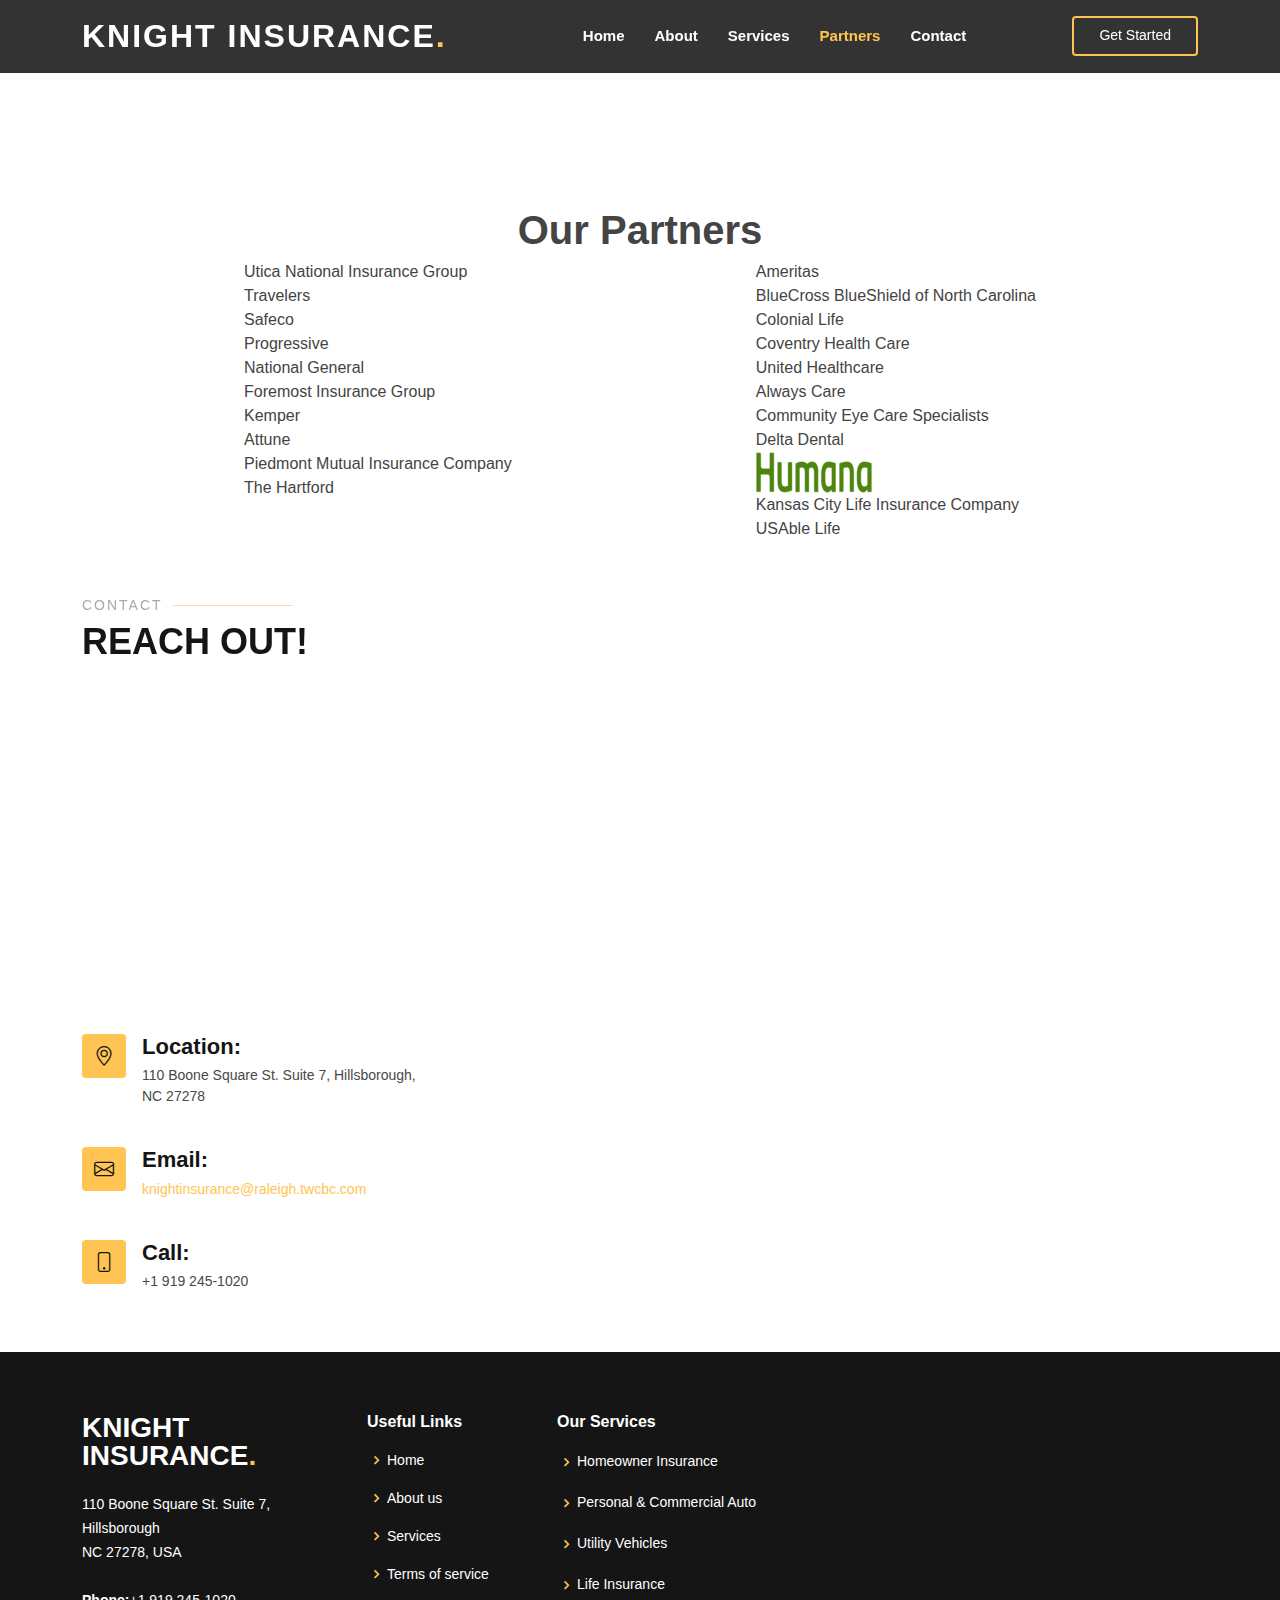
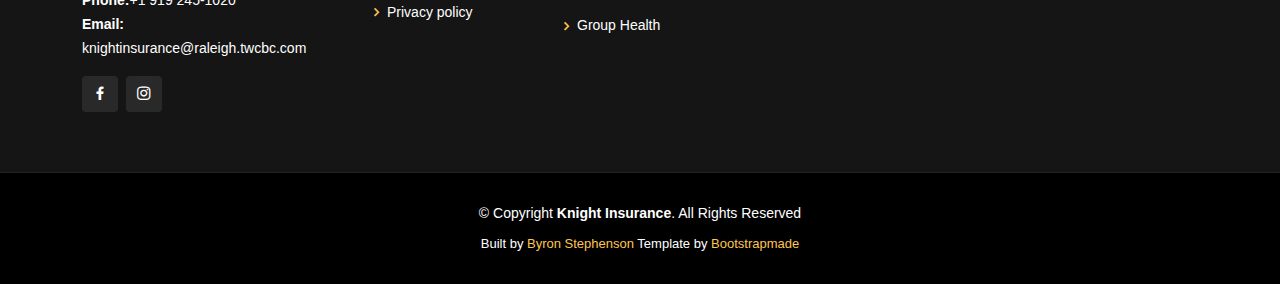
<file: webpage/partners.html>
<!DOCTYPE html>
        <html lang="en">
        
        <head>
          <meta charset="utf-8">
          <meta content="width=device-width, initial-scale=1.0" name="viewport">
        
          <title>Knight Insurance</title>
          <meta content="Knight Insurance is an insurance broker that offers life, auto, home, life and more policies for their customers with fast and friendly service" name="description">
          <meta content="" name="keywords">
        
          <link href="assets/img/favicon.ico" rel="icon">
          <link href="assets/vendor/aos/aos.css" rel="stylesheet">
          <link href="assets/vendor/bootstrap/css/bootstrap.min.css" rel="stylesheet">
          <link rel="stylesheet" href="https://cdn.jsdelivr.net/npm/bootstrap@4.1.3/dist/css/bootstrap.min.css" integrity="sha384-MCw98/SFnGE8fJT3GXwEOngsV7Zt27NXFoaoApmYm81iuXoPkFOJwJ8ERdknLPMO" crossorigin="anonymous">
          <link href="assets/vendor/bootstrap-icons/bootstrap-icons.css" rel="stylesheet">
          <link href="assets/vendor/boxicons/css/boxicons.min.css" rel="stylesheet">
          <link href="assets/vendor/glightbox/css/glightbox.min.css" rel="stylesheet">
          <link href="assets/vendor/remixicon/remixicon.css" rel="stylesheet">
          <link href="assets/vendor/swiper/swiper-bundle.min.css" rel="stylesheet">
          <link href="assets/css/style.css" rel="stylesheet">
        
        
        </head>
        <body>
          <header id="partnerheader" class="fixed-top ">
            <div class="container d-flex align-items-center justify-content-lg-between">
        
              <h1 class="logo me-auto me-lg-0"><a href="index.html">Knight Insurance<span>.</span></a></h1>
        
              <nav id="navbar" class="navbar order-last order-lg-0">
                <ul>
                  <li><a class="nav-link scrollto" href="./index.html">Home</a></li>
                  <li><a class="nav-link scrollto" href="./about.html">About</a></li>
                  <li><a class="nav-link scrollto" href="./services.html">Services</a></li>
                  <li><a class="nav-link scrollto active" href="./partners.html">Partners</a></li>
                  <li><a class="nav-link scrollto" href="./contact.html">Contact</a></li>
                </ul>
                <i class="bi bi-list mobile-nav-toggle"></i>
              </nav><!-- .navbar -->
        
              <a href="./contact.html" class="get-started-btn scrollto">Get Started</a>
        
            </div>
          </header><!-- End Header -->
          <main>
      
             <div class="text-center" id="partners">Our Partners</div>
             <div class="maincontainer">
         <div class="partnercontainer">
          <div class="">Utica National Insurance Group</div>
          <div class="">Travelers</div>
          <div class="">Safeco</div>
          <div class="">Progressive</div>
          <div class="">National General</div>
          <div class="">Foremost Insurance Group</div>
          <div class="">Kemper</div>
          <div class="">Attune</div>
          <div class="">Piedmont Mutual Insurance Company</div>
          <div class="">The Hartford</div>
         </div>
         <div class="partnercontainer">
          <div class="">Ameritas</div>
          <div class="">BlueCross BlueShield of North Carolina</div>
          <div class="">Colonial Life</div>
          <div class="">Coventry Health Care</div>
          <div class="">United Healthcare</div>
          <div class="">Always Care</div>
          <div class="">Community Eye Care Specialists</div>
          <div class="">Delta Dental</div>
          <div class=""><img src="./assets/images/1280px-Humana_logo.svg_116x41.png"></div>
          <div class="">Kansas City Life Insurance Company</div>
          <div class="">USAble Life</div>
          </div>
        </div>
                  <!-- ======= Contact Section ======= -->
        <section id="contact" class="contact">
            <div class="container" data-aos="fade-up">
      
              <div class="section-title">
                <h2>Contact</h2>
                <p>Reach out!</p>
              </div>
      
              <div>
                <iframe title="Knight Insurance location on Google Maps" style="border:0; width: 100%; height: 270px;" src="https://www.google.com/maps/embed?pb=!1m18!1m12!1m3!1d3225.227517735889!2d-79.10280868444165!3d36.063554316515884!2m3!1f0!2f0!3f0!3m2!1i1024!2i768!4f13.1!3m3!1m2!1s0x89acded72617780f%3A0x413cd9a0069199b3!2sKnight%20Insurance!5e0!3m2!1sen!2sus!4v1652572281710!5m2!1sen!2sus" frameborder="0" allowfullscreen></iframe>
              </div>
      
              <div class="row mt-5">
      
                <div class="col-lg-4">
                  <div class="info">
                    <div class="address">
                      <i class="bi bi-geo-alt"></i>
                      <h4>Location:</h4>
                      <p>110 Boone Square St. Suite 7, Hillsborough, NC 27278</p>
                    </div>
      
                    <div class="email">
                      <i class="bi bi-envelope"></i>
                      <h4>Email:</h4>
                      <p><a href = "mailto: knightinsurance@raleigh.twcbc.com">knightinsurance@raleigh.twcbc.com</a></p>
                    </div>
      
                    <div class="phone">
                      <i class="bi bi-phone"></i>
                      <h4>Call:</h4>
                      <p>+1 919 245-1020</p>
                    </div>
      
                  </div>
      
                </div>
      
                <div class="col-lg-8 mt-5 mt-lg-0">
      
                  <script charset="utf-8" type="text/javascript" src="//js.hsforms.net/forms/embed/v2.js"></script>
                  <script>
                    hbspt.forms.create({
                      region: "na1",
                      portalId: "22822498",
                      formId: "f11da125-7183-406b-a8b7-88c42dc7eaa7"
                    });
                  </script>
      
                </div>
      
              </div>
      
            </div>
          </section><!-- End Contact Section -->
      
        </main><!-- End #main -->
      
        <!-- ======= Footer ======= -->
        <footer id="footer">
          <div class="footer-top">
            <div class="container">
              <div class="row">
      
                <div class="col-lg-3 col-md-6">
                  <div class="footer-info">
                    <h3>Knight Insurance<span>.</span></h3>
                    <p>
                      110 Boone Square St. Suite 7, Hillsborough <br>
                      NC 27278, USA<br><br>
                      <strong>Phone:</strong>+1 919 245-1020<br>
                      <strong>Email:</strong> knightinsurance@raleigh.twcbc.com<br>
                    </p>
                    <div class="social-links mt-3">
                      <a href="https://www.facebook.com/knightinsurancenc/?ref=page_internal" class="facebook"><i class="bx bxl-facebook"></i></a>
                      <a href="https://www.instagram.com/insuranceknight/?hl=en" class="instagram"><i class="bx bxl-instagram"></i></a>
                    </div>
                  </div>
                </div>
      
                <div class="col-lg-2 col-md-6 footer-links">
                  <h4>Useful Links</h4>
                  <ul>
                    <li><i class="bx bx-chevron-right"></i> <a href="./index.html">Home</a></li>
                    <li><i class="bx bx-chevron-right"></i> <a href="./about.html">About us</a></li>
                    <li><i class="bx bx-chevron-right"></i> <a href="./services.html">Services</a></li>
                    <li><i class="bx bx-chevron-right"></i> <a href="#">Terms of service</a></li>
                    <li><i class="bx bx-chevron-right"></i> <a href="#">Privacy policy</a></li>
                  </ul>
                </div>
      
                <div class="col-lg-3 col-md-6 footer-links">
                  <h4>Our Services</h4>
                  <ul>
                    <li><i class="bx bx-chevron-right"></i> Homeowner Insurance</li>
                    <li><i class="bx bx-chevron-right"></i> Personal & Commercial Auto</li>
                    <li><i class="bx bx-chevron-right"></i> Utility Vehicles</li>
                    <li><i class="bx bx-chevron-right"></i> Life Insurance</li>
                    <li><i class="bx bx-chevron-right"></i> Group Health</li>
                  </ul>
                </div>
      
                <!-- <div class="col-lg-4 col-md-6 footer-newsletter">
                  <h4>Our Newsletter</h4>
                  <p>Tamen quem nulla quae legam multos aute sint culpa legam noster magna</p>
                  <form action="" method="post">
                    <input type="email" name="email"><input type="submit" value="Subscribe">
                  </form>
      
                </div> -->
      
              </div>
            </div>
          </div>
      
          <div class="container">
            <div class="copyright">
              &copy; Copyright <strong><span>Knight Insurance</span></strong>. All Rights Reserved
            </div>
            <div class="credits">
              <!-- All the links in the footer should remain intact. -->
              <!-- You can delete the links only if you purchased the pro version. -->
              <!-- Licensing information: https://bootstrapmade.com/license/ -->
              <!-- Purchase the pro version with working PHP/AJAX contact form: https://bootstrapmade.com/gp-free-multipurpose-html-bootstrap-template/ -->
              Built by <a href="https://github.com/byron4455">Byron Stephenson</a>
              Template by <a href="https://bootstapmade.com/">Bootstrapmade</a>
            </div>
          </div>
        </footer><!-- End Footer -->
      
        <div id="preloader"></div>
        <a href="#" class="back-to-top d-flex align-items-center justify-content-center"><i class="bi bi-arrow-up-short"></i></a>
      
        <!-- Vendor JS Files -->
        <script src="assets/vendor/purecounter/purecounter.js"></script>
        <script src="assets/vendor/aos/aos.js"></script>
        <script src="assets/vendor/bootstrap/js/bootstrap.bundle.min.js"></script>
        <script src="assets/vendor/glightbox/js/glightbox.min.js"></script>
        <script src="assets/vendor/isotope-layout/isotope.pkgd.min.js"></script>
        <script src="assets/vendor/swiper/swiper-bundle.min.js"></script>
        <script src="assets/vendor/php-email-form/validate.js"></script>
      
        <!-- Template Main JS File -->
        <script src="assets/js/main.js"></script>
      
      </body>
      
      </html>
</file>
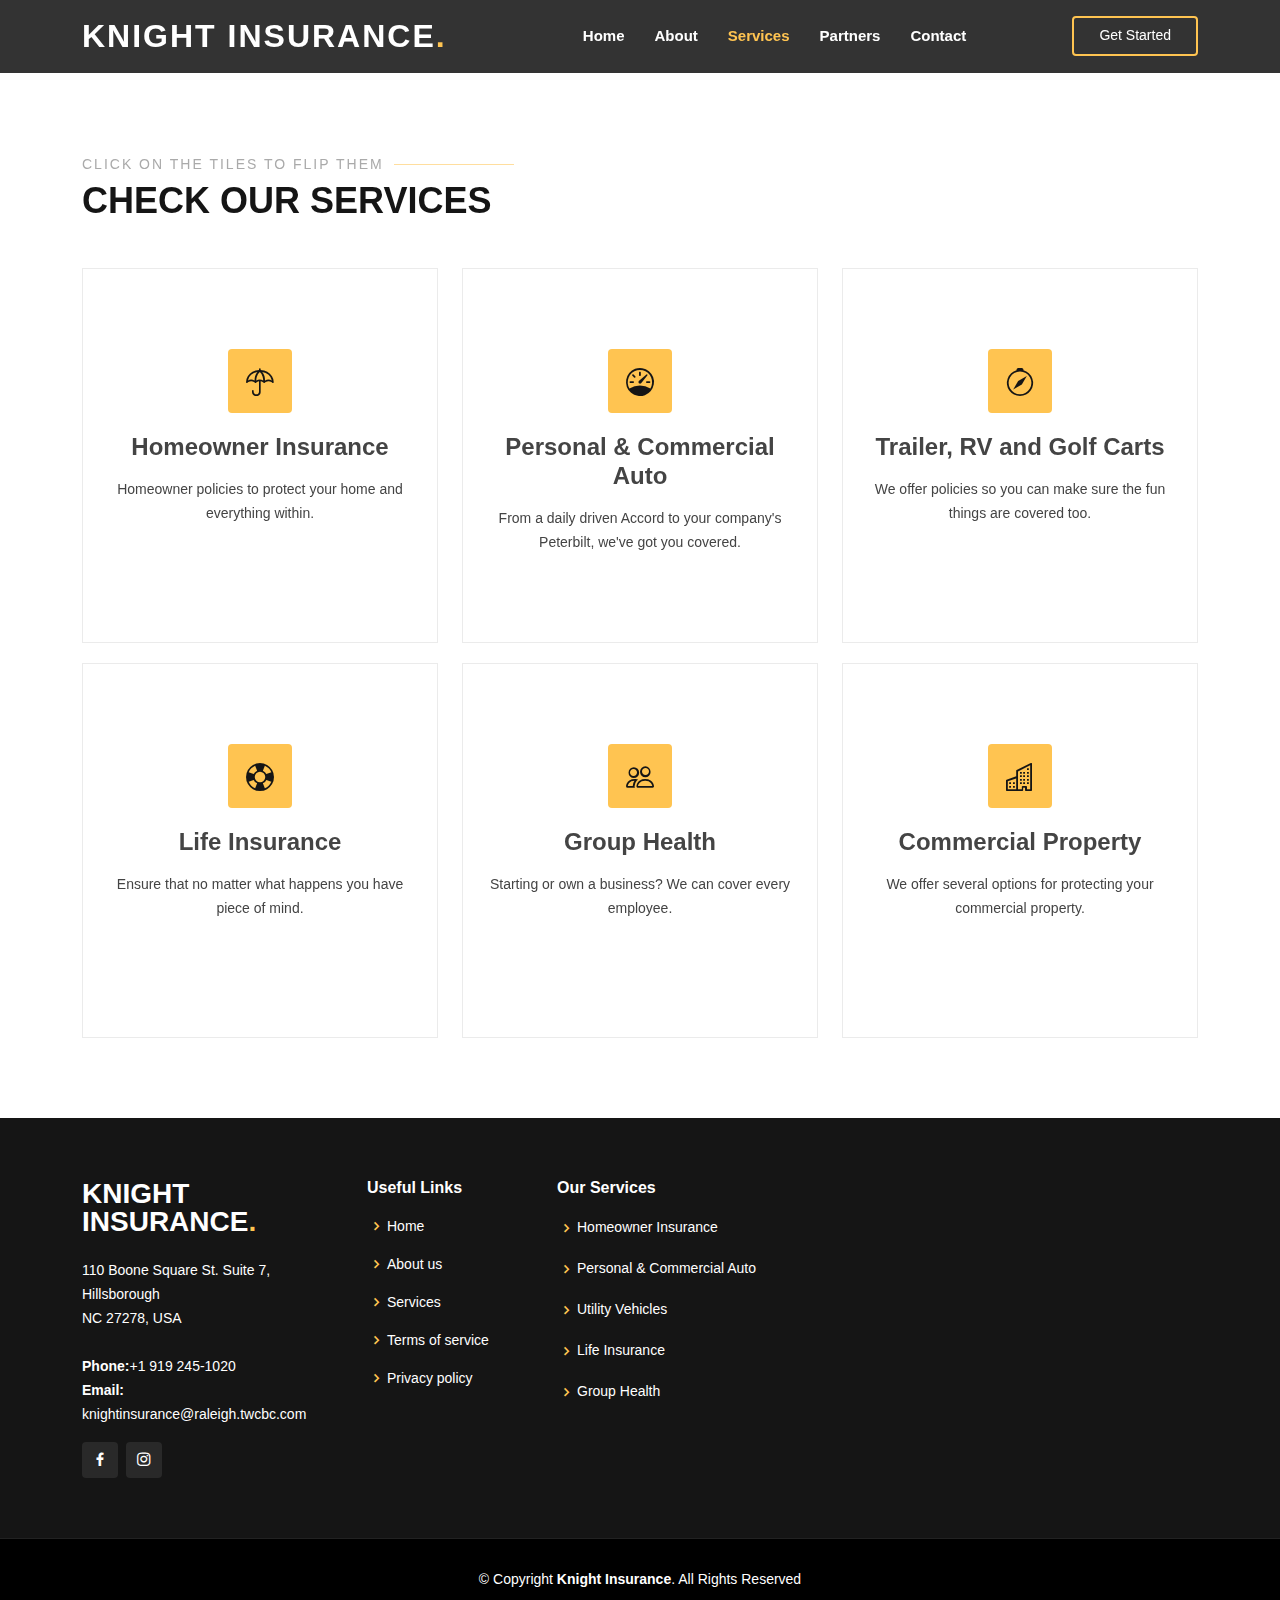
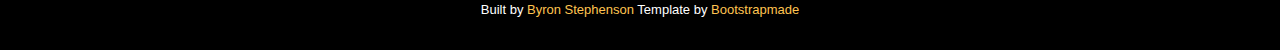
<file: webpage/services.html>
<!DOCTYPE html>
<html lang="en">

<head>
  <meta charset="utf-8">
  <meta content="width=device-width, initial-scale=1.0" name="viewport">

  <title>Knight Insurance</title>
  <meta content="Knight Insurance is an insurance broker that offers life, auto, home, life and more policies for their customers with fast and friendly service" name="description">
  <meta content="" name="keywords">

  <link href="assets/img/favicon.ico" rel="icon">
  <link href="assets/vendor/aos/aos.css" rel="stylesheet">
  <link href="assets/vendor/bootstrap/css/bootstrap.min.css" rel="stylesheet">
  <link rel="stylesheet" href="https://cdn.jsdelivr.net/npm/bootstrap@4.1.3/dist/css/bootstrap.min.css" integrity="sha384-MCw98/SFnGE8fJT3GXwEOngsV7Zt27NXFoaoApmYm81iuXoPkFOJwJ8ERdknLPMO" crossorigin="anonymous">
  <link href="assets/vendor/bootstrap-icons/bootstrap-icons.css" rel="stylesheet">
  <link href="assets/vendor/boxicons/css/boxicons.min.css" rel="stylesheet">
  <link href="assets/vendor/glightbox/css/glightbox.min.css" rel="stylesheet">
  <link href="assets/vendor/remixicon/remixicon.css" rel="stylesheet">
  <link href="assets/vendor/swiper/swiper-bundle.min.css" rel="stylesheet">
  <link href="assets/css/style.css" rel="stylesheet">


</head>
<body>
   

  <header id="partnerheader" class="fixed-top ">
    <div class="container d-flex align-items-center justify-content-lg-between">

      <h1 class="logo me-auto me-lg-0"><a href="index.html">Knight Insurance<span>.</span></a></h1>

      <nav id="navbar" class="navbar order-last order-lg-0">
        <ul>
          <li><a class="nav-link scrollto" href="./index.html">Home</a></li>
          <li><a class="nav-link scrollto" href="./about.html">About</a></li>
          <li><a class="nav-link scrollto active" href="#services">Services</a></li>
          <li><a class="nav-link scrollto" href="./partners.html">Partners</a></li>
          <li><a class="nav-link scrollto" href="./contact.html">Contact</a></li>
        </ul>
        <i class="bi bi-list mobile-nav-toggle"></i>
      </nav><!-- .navbar -->

      <a href="./contact.html" class="get-started-btn scrollto">Get Started</a>

    </div>
  </header><!-- End Header -->
  
  
 <!-- ======= Services Section ======= -->
 <section id="services" class="services">
    <div class="container" data-aos="fade-up">

      <div id="servicetitle" class="section-title">
        <h2>Click on the tiles to flip them</h2>
        <p>Check our Services</p>
      </div>

      <div class="row">
        <input type="checkbox" id="card-1"/>
        <label class="col-lg-4 col-md-6 d-flex align-items-stretch card-container" for="card-1" data-aos="zoom-in" data-aos-delay="100">
            <div class="card-flip border-light align-items-stretch">
        <!-- Card 1 Front -->
        <div class="card front align-items-stretch">
          <div class="icon-box align-items-stretch">
            <div class="icon"><i class="bx bi-umbrella"></i></div>
            <h4>Homeowner Insurance</h4>
            <p>Homeowner policies to protect your home and everything within.</p>
          </div>
          </div>
          <!-- End Card 1 Front -->
          <!-- Card 1 Back -->
          <div class="card back border-light align-items-stretch">
            <div class="card-block icon-box align-items-stretch">
                <!-- class icon-box need to be changed or substituted to fit partner names on back of card -->
              <h4 class="card-title">Homeowner Insurance Providers</h4>
              <h6 class="card-subtitle mb-2 text-muted">Who we partner with</h6>
              <p class="card1">Insurance Company A</p>
              <p class="card1">Insurance Company B</p>
              <p class="card1">Insurance Company C</p>
              <p class="card1">Insurance Company D</p>
              <p class="card1">Insurance Company E</p>
            </div>
          </div>
        </div>
        </label>


                     <!-- CARD 2 -->
        <input type="checkbox" id="card-2"/>
        <label id="cardheight" class="col-lg-4 col-md-6 d-flex align-items-stretch card-container" for="card-2" data-aos="zoom-in" data-aos-delay="200">
            <div class="card-flip border-light">
                <!-- Card 2 Front -->
                <div class="card front">
          <div class="icon-box">
            <div class="icon"><i class="bx bi-speedometer"></i></div>
            <h4>Personal & Commercial Auto</h4>
            <p>From a daily driven Accord to your company's Peterbilt, we've got you covered.</p>
          </div>
        </div>
        <!-- End Card 2 Front -->
        <!-- Card 2Back -->
        <div class="card back border-light">
            <div class="card-block icon-box">
                <!-- class icon-box need to be changed or substituted to fit partner names on back of card -->
              <h4 class="card-title">Personal & Commercial Auto Providers</h4>
              <h6 class="card-subtitle mb-2 text-muted">Who we partner with</h6>
              <p class="card1">Insurance Company A</p>
              <p class="card1">Insurance Company B</p>
              <p class="card1">Insurance Company C</p>
              <p class="card1">Insurance Company D</p>
              <p class="card1">Insurance Company E</p>
            </div>
          </div>
        </div>
        </label>

                <!-- CARD 3 -->
        <input type="checkbox" id="card-3"/>
        <label id="cardheight" class="col-lg-4 col-md-6 d-flex align-items-stretch card-container" for="card-3" data-aos="zoom-in" data-aos-delay="200">
            <div class="card-flip border-light">
                <!-- Card 3 Front -->
                <div class="card front">
          <div class="icon-box">
            <div class="icon"><i class="bx bi-compass"></i></div>
            <h4>Trailer, RV and Golf Carts</h4>
            <p>We offer policies so you can make sure the fun things are covered too.</p>
          </div>
        </div>
        <!-- End Card 2 Front -->
        <!-- Card 2Back -->
        <div class="card back border-light">
            <div class="card-block icon-box">
                <!-- class icon-box need to be changed or substituted to fit partner names on back of card -->
              <h4 class="card-title">Trailer, RV and Golf Cart Insurance Providers</h4>
              <h6 class="card-subtitle mb-2 text-muted">Who we partner with</h6>
              <p class="card1">Insurance Company A</p>
              <p class="card1">Insurance Company B</p>
              <p class="card1">Insurance Company C</p>
              <p class="card1">Insurance Company D</p>
              <p class="card1">Insurance Company E</p>
            </div>
          </div>
        </div>
        </label>
                    <!-- CARD 4 -->
        <input type="checkbox" id="card-4"/>
        <label id="cardheight" class="col-lg-4 col-md-6 d-flex align-items-stretch card-container" for="card-4" data-aos="zoom-in" data-aos-delay="200">
            <div class="card-flip border-light">
                <!-- Card 4 Front -->
                <div class="card front">
          <div class="icon-box">
            <div class="icon"><i class="bx bi-life-preserver"></i></div>
            <h4>Life Insurance</h4>
            <p>Ensure that no matter what happens you have piece of mind.</p>
          </div>
        </div>
                <!-- End Card 4 Front -->
                 <!-- Card 4 Back -->
        <div class="card back border-light">
            <div class="card-block icon-box">
                <!-- class icon-box need to be changed or substituted to fit partner names on back of card -->
              <h4 class="card-title">Life Insurance Providers</h4>
              <h6 class="card-subtitle mb-2 text-muted">Who we partner with</h6>
              <p class="card1">Insurance Company A</p>
              <p class="card1">Insurance Company B</p>
              <p class="card1">Insurance Company C</p>
              <p class="card1">Insurance Company D</p>
              <p class="card1">Insurance Company E</p>
            </div>
          </div>
        </div>
        </label>

                <!-- CARD 5 -->
        <input type="checkbox" id="card-5"/>
        <label id="cardheight" class="col-lg-4 col-md-6 d-flex align-items-stretch card-container" for="card-5" data-aos="zoom-in" data-aos-delay="200">
            <div class="card-flip border-light">
                <!-- Card 4 Front -->
                <div class="card front">
          <div class="icon-box">
            <div class="icon"><i class="bx bi-people"></i></div>
            <h4>Group Health</h4>
            <p>Starting or own a business? We can cover every employee.</p>
          </div>
        </div>
        <!-- End Card 5 Front -->
        <!-- Card 5 Back -->
        <div class="card back border-light">
            <div class="card-block icon-box">
                <!-- class icon-box need to be changed or substituted to fit partner names on back of card -->
              <h4 class="card-title">Group Health Insurance Providers</h4>
              <h6 class="card-subtitle mb-2 text-muted">Who we partner with</h6>
              <p class="card1">Insurance Company A</p>
              <p class="card1">Insurance Company B</p>
              <p class="card1">Insurance Company C</p>
              <p class="card1">Insurance Company D</p>
              <p class="card1">Insurance Company E</p>
            </div>
          </div>
        </div>
        </label>

                <!-- CARD 6 -->
        <input type="checkbox" id="card-6"/>
        <label id="cardheight" class="col-lg-4 col-md-6 d-flex align-items-stretch card-container" for="card-6" data-aos="zoom-in" data-aos-delay="200">
            <div class="card-flip border-light">
                        <!-- Card 4 Front -->
            <div class="card front">
            <div class="icon-box">
                <div class="icon"><i class="bx bi-building"></i></div>
            <h4>Commercial Property</h4>
            <p>We offer several options for protecting your commercial property.</p>
          </div>
        </div>
                <!-- End Card 5 Front -->
        <!-- Card 5 Back -->
        <div class="card back border-light">
            <div class="card-block icon-box">
                <!-- class icon-box need to be changed or substituted to fit partner names on back of card -->
              <h4 class="card-title">Commercial Property Providers</h4>
              <h6 class="card-subtitle mb-2 text-muted">Who we partner with</h6>
              <p class="card1">Insurance Company A</p>
              <p class="card1">Insurance Company B</p>
              <p class="card1">Insurance Company C</p>
              <p class="card1">Insurance Company D</p>
              <p class="card1">Insurance Company E</p>
            </div>
          </div>
        </div>
        </label>



      </div>

    </div>
  </section><!-- End Services Section -->











   <!-- ======= Footer ======= -->
   <footer id="footer">
    <div class="footer-top">
      <div class="container">
        <div class="row">

          <div class="col-lg-3 col-md-6">
            <div class="footer-info">
              <h3>Knight Insurance<span>.</span></h3>
              <p>
                110 Boone Square St. Suite 7, Hillsborough <br>
                NC 27278, USA<br><br>
                <strong>Phone:</strong>+1 919 245-1020<br>
                <strong>Email:</strong> knightinsurance@raleigh.twcbc.com<br>
              </p>
              <div class="social-links mt-3">
                <a href="https://www.facebook.com/knightinsurancenc/?ref=page_internal" class="facebook"><i class="bx bxl-facebook"></i></a>
                <a href="https://www.instagram.com/insuranceknight/?hl=en" class="instagram"><i class="bx bxl-instagram"></i></a>
              </div>
            </div>
          </div>

          <div class="col-lg-2 col-md-6 footer-links">
            <h4>Useful Links</h4>
            <ul>
                <li><i class="bx bx-chevron-right"></i> <a href="./index.html">Home</a></li>
                <li><i class="bx bx-chevron-right"></i> <a href="./about.html">About us</a></li>
                <li><i class="bx bx-chevron-right"></i> <a href="./services.html">Services</a></li>
              <li><i class="bx bx-chevron-right"></i> <a href="#">Terms of service</a></li>
              <li><i class="bx bx-chevron-right"></i> <a href="#">Privacy policy</a></li>
            </ul>
          </div>

          <div class="col-lg-3 col-md-6 footer-links">
            <h4>Our Services</h4>
            <ul>
              <li><i class="bx bx-chevron-right"></i> Homeowner Insurance</li>
              <li><i class="bx bx-chevron-right"></i> Personal & Commercial Auto</li>
              <li><i class="bx bx-chevron-right"></i> Utility Vehicles</li>
              <li><i class="bx bx-chevron-right"></i> Life Insurance</li>
              <li><i class="bx bx-chevron-right"></i> Group Health</li>
            </ul>
          </div>
        </div>
      </div>
    </div>

    <div class="container">
      <div class="copyright">
        &copy; Copyright <strong><span>Knight Insurance</span></strong>. All Rights Reserved
      </div>
      <div class="credits">
        Built by <a href="https://github.com/byron4455">Byron Stephenson</a>
        Template by <a href="https://bootstapmade.com/">Bootstrapmade</a>
      </div>
    </div>
  </footer><!-- End Footer -->

  <div id="preloader"></div>
  <a href="#" class="back-to-top d-flex align-items-center justify-content-center"><i class="bi bi-arrow-up-short"></i></a>

  <!-- Vendor JS Files -->
  <script src="assets/vendor/purecounter/purecounter.js"></script>
  <script src="assets/vendor/aos/aos.js"></script>
  <script src="assets/vendor/bootstrap/js/bootstrap.bundle.min.js"></script>
  <script src="assets/vendor/glightbox/js/glightbox.min.js"></script>
  <script src="assets/vendor/isotope-layout/isotope.pkgd.min.js"></script>
  <script src="assets/vendor/swiper/swiper-bundle.min.js"></script>
  <script src="assets/vendor/php-email-form/validate.js"></script>

  <!-- Template Main JS File -->
  <script src="assets/js/main.js"></script>

</body>

</html>
</file>
<file: webpage/assets/css/style.css>
/*--------------------------------------------------------------
# General
--------------------------------------------------------------*/
body {
  font-family: "Open Sans", sans-serif;
  color: #444444;
}

a {
  color: #ffc451;
  text-decoration: none;
}

a:hover {
  color: #ffd584;
  text-decoration: none;
}

h1, h2, h3, h4, h5, h6 {
  font-family: "Raleway", sans-serif;
}

/*--------------------------------------------------------------
# Back to top button
--------------------------------------------------------------*/
.back-to-top {
  position: fixed;
  visibility: hidden;
  opacity: 0;
  right: 15px;
  bottom: 15px;
  z-index: 996;
  background: #ffc451;
  width: 40px;
  height: 40px;
  border-radius: 4px;
  transition: all 0.4s;
}
.back-to-top i {
  font-size: 28px;
  color: #151515;
  line-height: 0;
}
.back-to-top:hover {
  background: #151515;
}
.back-to-top:hover i {
  color: #ffc451;
}
.back-to-top.active {
  visibility: visible;
  opacity: 1;
}

/*--------------------------------------------------------------
# Preloader
--------------------------------------------------------------*/
#preloader {
  position: fixed;
  top: 0;
  left: 0;
  right: 0;
  bottom: 0;
  z-index: 9999;
  overflow: hidden;
  background: #151515;
}

#preloader:before {
  content: "";
  position: fixed;
  top: calc(50% - 0px);
  left: calc(50% - 30px);
  border: 6px solid #ffc451;
  border-top-color: #151515;
  border-bottom-color: #151515;
  border-radius: 50%;
  width: 60px;
  height: 60px;
  -webkit-animation: animate-preloader 1s linear infinite;
  animation: animate-preloader 1s linear infinite;
}

@-webkit-keyframes animate-preloader {
  0% {
    transform: rotate(0deg);
  }
  100% {
    transform: rotate(360deg);
  }
}

@keyframes animate-preloader {
  0% {
    transform: rotate(0deg);
  }
  100% {
    transform: rotate(360deg);
  }
}
/*--------------------------------------------------------------
# Disable aos animation delay on mobile devices
--------------------------------------------------------------*/
@media screen and (max-width: 768px) {
  [data-aos-delay] {
    transition-delay: 0 !important;
  }
}
/*--------------------------------------------------------------
# Header
--------------------------------------------------------------*/
#header {
  transition: all 0.5s;
  z-index: 997;
  padding: 15px 0;
}
#header.header-scrolled, #header.header-inner-pages {
  background: rgba(0, 0, 0, 0.8);
}
#header .logo {
  font-size: 32px;
  margin: 0;
  padding: 0;
  line-height: 1;
  font-weight: 700;
  letter-spacing: 2px;
  text-transform: uppercase;
}
#header .logo a {
  color: #fff;
}
#header .logo a span {
  color: #ffc451;
}
#header .logo img {
  max-height: 40px;
}

/*--------------------------------------------------------------
#  Get Startet Button
--------------------------------------------------------------*/
.get-started-btn {
  color: #fff;
  border-radius: 4px;
  padding: 7px 25px 8px 25px;
  white-space: nowrap;
  transition: 0.3s;
  font-size: 14px;
  display: inline-block;
  border: 2px solid #ffc451;
}
.get-started-btn:hover {
  background: #ffbb38;
  color: #343a40;
}
@media (max-width: 992px) {
  .get-started-btn {
    padding: 7px 20px 8px 20px;
    margin-right: 15px;
  }
}

/*--------------------------------------------------------------
# Navigation Menu
--------------------------------------------------------------*/
/**
* Desktop Navigation 
*/
.navbar {
  padding: 0;
}
.navbar ul {
  margin: 0;
  padding: 0;
  display: flex;
  list-style: none;
  align-items: center;
}
.navbar li {
  position: relative;
}
.navbar a, .navbar a:focus {
  display: flex;
  align-items: center;
  justify-content: space-between;
  padding: 10px 0 10px 30px;
  font-size: 15px;
  font-weight: 600;
  color: #fff;
  white-space: nowrap;
  transition: 0.3s;
}
.navbar a i, .navbar a:focus i {
  font-size: 12px;
  line-height: 0;
  margin-left: 5px;
}
.navbar a:hover, .navbar .active, .navbar .active:focus, .navbar li:hover > a {
  color: #ffc451;
}
.navbar .dropdown ul {
  display: block;
  position: absolute;
  left: 14px;
  top: calc(100% + 30px);
  margin: 0;
  padding: 10px 0;
  z-index: 99;
  opacity: 0;
  visibility: hidden;
  background: #fff;
  box-shadow: 0px 0px 30px rgba(127, 137, 161, 0.25);
  transition: 0.3s;
}
.navbar .dropdown ul li {
  min-width: 200px;
}
.navbar .dropdown ul a {
  padding: 10px 20px;
  font-size: 14px;
  text-transform: none;
  color: #151515;
  font-weight: 400;
}
.navbar .dropdown ul a i {
  font-size: 12px;
}
.navbar .dropdown ul a:hover, .navbar .dropdown ul .active:hover, .navbar .dropdown ul li:hover > a {
  background-color: #ffc451;
}
.navbar .dropdown:hover > ul {
  opacity: 1;
  top: 100%;
  visibility: visible;
}
.navbar .dropdown .dropdown ul {
  top: 0;
  left: calc(100% - 30px);
  visibility: hidden;
}
.navbar .dropdown .dropdown:hover > ul {
  opacity: 1;
  top: 0;
  left: 100%;
  visibility: visible;
}
@media (max-width: 1366px) {
  .navbar .dropdown .dropdown ul {
    left: -90%;
  }
  .navbar .dropdown .dropdown:hover > ul {
    left: -100%;
  }
}

/**
* Mobile Navigation 
*/
.mobile-nav-toggle {
  color: #fff;
  font-size: 28px;
  cursor: pointer;
  display: none;
  line-height: 0;
  transition: 0.5s;
}

@media (max-width: 991px) {
  .mobile-nav-toggle {
    display: block;
  }

  .navbar ul {
    display: none;
  }
}
.navbar-mobile {
  position: fixed;
  overflow: hidden;
  top: 0;
  right: 0;
  left: 0;
  bottom: 0;
  background: rgba(0, 0, 0, 0.9);
  transition: 0.3s;
  z-index: 999;
}
.navbar-mobile .mobile-nav-toggle {
  position: absolute;
  top: 15px;
  right: 15px;
}
.navbar-mobile ul {
  display: block;
  position: absolute;
  top: 55px;
  right: 15px;
  bottom: 15px;
  left: 15px;
  padding: 10px 0;
  background-color: #fff;
  overflow-y: auto;
  transition: 0.3s;
}
.navbar-mobile a, .navbar-mobile a:focus {
  padding: 10px 20px;
  font-size: 15px;
  color: #151515;
}
.navbar-mobile a:hover, .navbar-mobile .active, .navbar-mobile li:hover > a {
  color: #151515;
  background-color: #ffc451;
}
.navbar-mobile .getstarted, .navbar-mobile .getstarted:focus {
  margin: 15px;
}
.navbar-mobile .dropdown ul {
  position: static;
  display: none;
  margin: 10px 20px;
  padding: 10px 0;
  z-index: 99;
  opacity: 1;
  visibility: visible;
  background: #fff;
  box-shadow: 0px 0px 30px rgba(127, 137, 161, 0.25);
}
.navbar-mobile .dropdown ul li {
  min-width: 200px;
}
.navbar-mobile .dropdown ul a {
  padding: 10px 20px;
  color: #151515;
}
.navbar-mobile .dropdown ul a i {
  font-size: 12px;
}
.navbar-mobile .dropdown ul a:hover, .navbar-mobile .dropdown ul .active:hover, .navbar-mobile .dropdown ul li:hover > a {
  background-color: #ffc451;
}
.navbar-mobile .dropdown > .dropdown-active {
  display: block;
}

/*--------------------------------------------------------------
# Hero Section
--------------------------------------------------------------*/
#hero {
  width: 100%;
  height: 100vh;
  background: url("../images/natalya-zaritskaya-SIOdjcYotms-unsplash.jpg") top center;
  background-size: cover;
  position: relative;
}
/* #hero img {
  position: relative;
    background-size: cover;

} */
#hero:before {
  content: "";
  background: rgba(0, 0, 0, 0.6);
  position: absolute;
  bottom: 0;
  top: 0;
  left: 0;
  right: 0;
}
#hero .container {
  position: relative;
  padding-top: 74px;
  text-align: center;
}
#hero h1 {
  margin: 0;
  font-size: 56px;
  font-weight: 700;
  line-height: 64px;
  color: #fff;
  font-family: "Poppins", sans-serif;
}
#hero h1 span {
  color: #ffc451;
}
#hero h2 {
  color: rgba(255, 255, 255, 0.9);
  margin: 10px 0 0 0;
  font-size: 24px;
}
#hero .icon-box {
  padding: 30px 20px;
  transition: ease-in-out 0.3s;
  border: 1px solid rgba(255, 255, 255, 0.3);
  height: 100%;
  text-align: center;
}
#hero .icon-box i {
  font-size: 32px;
  line-height: 1;
  color: #ffc451;
}
#hero .icon-box h3 {
  font-weight: 700;
  margin: 10px 0 0 0;
  padding: 0;
  line-height: 1;
  font-size: 20px;
  line-height: 26px;
}
#hero .icon-box h3 a {
  color: #fff;
  transition: ease-in-out 0.3s;
}
#hero .icon-box h3 a:hover {
  color: #ffc451;
}
#hero .icon-box:hover {
  border-color: #ffc451;
}
@media (min-width: 1024px) {
  #hero {
    background-attachment: fixed;
  }
}
@media (max-width: 768px) {
  #hero {
    height: auto;
  }
  #hero h1 {
    font-size: 28px;
    line-height: 36px;
  }
  #hero h2 {
    font-size: 20px;
    line-height: 24px;
  }
}




/*--------------------------------------------------------------
# Sections General
--------------------------------------------------------------*/
section {
  padding: 60px 0;
  overflow: hidden;
}

.section-title {
  padding-bottom: 40px;
}
.section-title h2 {
  font-size: 14px;
  font-weight: 500;
  padding: 0;
  line-height: 1px;
  margin: 0 0 5px 0;
  letter-spacing: 2px;
  text-transform: uppercase;
  color: #aaaaaa;
  font-family: "Poppins", sans-serif;
}
.section-title h2::after {
  content: "";
  width: 120px;
  height: 1px;
  display: inline-block;
  background: #ffde9e;
  margin: 4px 10px;
}
.section-title p {
  margin: 0;
  margin: 0;
  font-size: 36px;
  font-weight: 700;
  text-transform: uppercase;
  font-family: "Poppins", sans-serif;
  color: #151515;
}

/*--------------------------------------------------------------
# About
--------------------------------------------------------------*/
.about .content h3 {
  font-weight: 700;
  font-size: 28px;
  font-family: "Poppins", sans-serif;
}
.about .content ul {
  list-style: none;
  padding: 0;
}
.about .content ul li {
  padding: 0 0 8px 26px;
  position: relative;
}
.about .content ul i {
  position: absolute;
  font-size: 20px;
  left: 0;
  top: -3px;
  color: #ffc451;
}
.about .content p:last-child {
  margin-bottom: 0;
}

/*--------------------------------------------------------------
# Clients
--------------------------------------------------------------*/
.clients {
  padding-top: 20px;
}
.clients .swiper-slide img {
  opacity: 0.5;
  transition: 0.3s;
  filter: grayscale(100);
}
.clients .swiper-slide img:hover {
  filter: none;
  opacity: 1;
}
.clients .swiper-pagination {
  margin-top: 20px;
  position: relative;
}
.clients .swiper-pagination .swiper-pagination-bullet {
  width: 12px;
  height: 12px;
  background-color: #fff;
  opacity: 1;
  background-color: #ddd;
}
.clients .swiper-pagination .swiper-pagination-bullet-active {
  background-color: #ffc451;
}

/*--------------------------------------------------------------
# Features
--------------------------------------------------------------*/
.features {
  padding-top: 20px;
}
.features .icon-box {
  padding-left: 15px;
}
.features .icon-box h4 {
  font-size: 20px;
  font-weight: 700;
  margin: 5px 0 10px 60px;
}
.features .icon-box i {
  font-size: 48px;
  float: left;
  color: #ffc451;
}
.features .icon-box p {
  font-size: 15px;
  color: #848484;
  margin-left: 60px;
}
.features .image {
  background-position: center center;
  background-repeat: no-repeat;
  background-size: cover;
  min-height: 400px;
}

/*--------------------------------------------------------------
# Services
--------------------------------------------------------------*/
.services .icon-box {
  text-align: center;
  border: 1px solid #ebebeb;
  padding: 80px 20px;
  transition: all ease-in-out 0.3s;
  background: #fff;
  height: 375px;

}
.services .icon-box .icon {
  margin: 0 auto;
  width: 64px;
  height: 64px;
  background: #ffc451;
  border-radius: 4px;
  display: flex;
  align-items: center;
  justify-content: center;
  margin-bottom: 20px;
  transition: 0.3s;
}
.services .icon-box .icon i {
  color: #151515;
  font-size: 28px;
  transition: ease-in-out 0.3s;
}
.services .icon-box h4 {
  font-weight: 700;
  margin-bottom: 15px;
  font-size: 24px;
}
.services .icon-box h4 a {
  color: #151515;
  transition: ease-in-out 0.3s;
}
.services .icon-box h4 a:hover {
  color: #ffc451;
}
.services .icon-box p {
  line-height: 24px;
  font-size: 14px;
  margin-bottom: 0;
}
.services .icon-box:hover {
  border-color: #fff;
  box-shadow: 0px 0 25px 0 rgba(0, 0, 0, 0.1);
  transform: translateY(-10px);
}

/*--------------------------------------------------------------
# Cta
--------------------------------------------------------------*/
.cta {
  background: linear-gradient(rgba(2, 2, 2, 0.5), rgba(0, 0, 0, 0.5)), url("../images/matthias-munning-iuyR_HEwk24-unsplash.jpg") fixed center center;
  background-size: cover;
  padding: 60px 0;
}
.cta h3 {
  color: #fff;
  font-size: 28px;
  font-weight: 700;
}
.cta p {
  color: #fff;
}
#cta {
  font-size: 32px;
  line-height: 1;
  color: #4267B2;
}
.cta .cta-btn {
  font-family: "Raleway", sans-serif;
  font-weight: 600;
  font-size: 16px;
  letter-spacing: 1px;
  display: inline-block;
  padding: 8px 28px;
  border-radius: 4px;
  transition: 0.5s;
  margin-top: 10px;
  border: 2px solid #fff;
  color: #fff;
}
.cta .cta-btn:hover {
  background: #ffc451;
  border-color: #ffc451;
  color: #151515;
}

/*--------------------------------------------------------------
# Portfolio
--------------------------------------------------------------*/
.portfolio .portfolio-item {
  margin-bottom: 30px;
}
.portfolio #portfolio-flters {
  padding: 0;
  margin: 0 auto 20px auto;
  list-style: none;
  text-align: center;
}
.portfolio #portfolio-flters li {
  cursor: pointer;
  display: inline-block;
  padding: 8px 15px 10px 15px;
  font-size: 14px;
  font-weight: 600;
  line-height: 1;
  text-transform: uppercase;
  color: #444444;
  margin-bottom: 5px;
  transition: all 0.3s ease-in-out;
  border-radius: 3px;
}
.portfolio #portfolio-flters li:hover, .portfolio #portfolio-flters li.filter-active {
  color: #151515;
  background: #ffc451;
}
.portfolio #portfolio-flters li:last-child {
  margin-right: 0;
}
.portfolio .portfolio-wrap {
  transition: 0.3s;
  position: relative;
  overflow: hidden;
  z-index: 1;
  background: rgba(21, 21, 21, 0.6);
}
.portfolio .portfolio-wrap::before {
  content: "";
  background: rgba(21, 21, 21, 0.6);
  position: absolute;
  left: 0;
  right: 0;
  top: 0;
  bottom: 0;
  transition: all ease-in-out 0.3s;
  z-index: 2;
  opacity: 0;
}
.portfolio .portfolio-wrap img {
  transition: all ease-in-out 0.3s;
}
.portfolio .portfolio-wrap .portfolio-info {
  opacity: 0;
  position: absolute;
  top: 0;
  left: 0;
  right: 0;
  bottom: 0;
  z-index: 3;
  transition: all ease-in-out 0.3s;
  display: flex;
  flex-direction: column;
  justify-content: flex-end;
  align-items: flex-start;
  padding: 20px;
}
.portfolio .portfolio-wrap .portfolio-info h4 {
  font-size: 20px;
  color: #fff;
  font-weight: 600;
}
.portfolio .portfolio-wrap .portfolio-info p {
  color: rgba(255, 255, 255, 0.7);
  font-size: 14px;
  text-transform: uppercase;
  padding: 0;
  margin: 0;
  font-style: italic;
}
.portfolio .portfolio-wrap .portfolio-links {
  text-align: center;
  z-index: 4;
}
.portfolio .portfolio-wrap .portfolio-links a {
  color: #fff;
  margin: 0 5px 0 0;
  font-size: 28px;
  display: inline-block;
  transition: 0.3s;
}
.portfolio .portfolio-wrap .portfolio-links a:hover {
  color: #ffc451;
}
.portfolio .portfolio-wrap:hover::before {
  opacity: 1;
}
.portfolio .portfolio-wrap:hover img {
  transform: scale(1.2);
}
.portfolio .portfolio-wrap:hover .portfolio-info {
  opacity: 1;
}

/*--------------------------------------------------------------
# Portfolio Details
--------------------------------------------------------------*/
.portfolio-details {
  padding-top: 40px;
}
.portfolio-details .portfolio-details-slider img {
  width: 100%;
}
.portfolio-details .portfolio-details-slider .swiper-pagination {
  margin-top: 20px;
  position: relative;
}
.portfolio-details .portfolio-details-slider .swiper-pagination .swiper-pagination-bullet {
  width: 12px;
  height: 12px;
  background-color: #fff;
  opacity: 1;
  border: 1px solid #ffc451;
}
.portfolio-details .portfolio-details-slider .swiper-pagination .swiper-pagination-bullet-active {
  background-color: #ffc451;
}
.portfolio-details .portfolio-info {
  padding: 30px;
  box-shadow: 0px 0 30px rgba(21, 21, 21, 0.08);
}
.portfolio-details .portfolio-info h3 {
  font-size: 22px;
  font-weight: 700;
  margin-bottom: 20px;
  padding-bottom: 20px;
  border-bottom: 1px solid #eee;
}
.portfolio-details .portfolio-info ul {
  list-style: none;
  padding: 0;
  font-size: 15px;
}
.portfolio-details .portfolio-info ul li + li {
  margin-top: 10px;
}
.portfolio-details .portfolio-description {
  padding-top: 30px;
}
.portfolio-details .portfolio-description h2 {
  font-size: 26px;
  font-weight: 700;
  margin-bottom: 20px;
}
.portfolio-details .portfolio-description p {
  padding: 0;
}

/*--------------------------------------------------------------
# Counts
--------------------------------------------------------------*/
.counts .content {
  padding: 30px 0;
}
.counts .content h3 {
  font-weight: 700;
  font-size: 34px;
  color: #151515;
}
.counts .content p {
  margin-bottom: 0;
}
.counts .content .count-box {
  padding: 20px 0;
  width: 100%;
}
.counts .content .count-box i {
  display: block;
  font-size: 36px;
  color: #ffc451;
  float: left;
}
.counts .content .count-box span {
  font-size: 36px;
  line-height: 30px;
  display: block;
  font-weight: 700;
  color: #151515;
  margin-left: 50px;
}
.counts .content .count-box p {
  padding: 15px 0 0 0;
  margin: 0 0 0 50px;
  font-family: "Raleway", sans-serif;
  font-size: 14px;
  color: #3b3b3b;
}
.counts .content .count-box a {
  font-weight: 600;
  display: block;
  margin-top: 20px;
  color: #3b3b3b;
  font-size: 15px;
  font-family: "Poppins", sans-serif;
  transition: ease-in-out 0.3s;
}
.counts .content .count-box a:hover {
  color: #626262;
}
.counts .image {
  background: url("../images/scott-graham-5fNmWej4tAA-unsplash.jpg") center center no-repeat;
  background-size: cover;
  min-height: 400px;
}
@media (max-width: 991px) {
  .counts .image {
    text-align: center;
  }
  .counts .image img {
    max-width: 80%;
  }
}
@media (max-width: 667px) {
  .counts .image img {
    max-width: 100%;
  }
}

/*--------------------------------------------------------------
# Testimonials
--------------------------------------------------------------*/
.testimonials {
  padding: 80px 0;
  background: url("../images/felix-berger-C_J29bp8-4Y-unsplash.avif") no-repeat;
  background-position: center center;
  background-size: cover;
  position: relative;
}
.testimonials::before {
  content: "";
  position: absolute;
  left: 0;
  right: 0;
  top: 0;
  bottom: 0;
  background: rgba(0, 0, 0, 0.7);
}
.testimonials .section-header {
  margin-bottom: 40px;
}
.testimonials .testimonials-carousel, .testimonials .testimonials-slider {
  overflow: hidden;
}
.testimonials .testimonial-item {
  text-align: center;
  color: #fff;
}
.testimonials .testimonial-item .testimonial-img {
  width: 100px;
  border-radius: 50%;
  border: 6px solid rgba(255, 255, 255, 0.15);
  margin: 0 auto;
}
.testimonials .testimonial-item h3 {
  font-size: 20px;
  font-weight: bold;
  margin: 10px 0 5px 0;
  color: #fff;
}
.testimonials .testimonial-item h4 {
  font-size: 14px;
  color: #ddd;
  margin: 0 0 15px 0;
}
.testimonials .testimonial-item .quote-icon-left, .testimonials .testimonial-item .quote-icon-right {
  color: rgba(255, 255, 255, 0.6);
  font-size: 26px;
}
.testimonials .testimonial-item .quote-icon-left {
  display: inline-block;
  left: -5px;
  position: relative;
}
.testimonials .testimonial-item .quote-icon-right {
  display: inline-block;
  right: -5px;
  position: relative;
  top: 10px;
}
.testimonials .testimonial-item p {
  font-style: italic;
  margin: 0 auto 15px auto;
  color: #eee;
}
.testimonials .swiper-pagination {
  margin-top: 20px;
  position: relative;
}
.testimonials .swiper-pagination .swiper-pagination-bullet {
  width: 12px;
  height: 12px;
  background-color: rgba(255, 255, 255, 0.4);
  opacity: 0.5;
}
.testimonials .swiper-pagination .swiper-pagination-bullet-active {
  background-color: #ffc451;
  opacity: 1;
}
@media (min-width: 1024px) {
  .testimonials {
    background-attachment: fixed;
  }
}
@media (min-width: 992px) {
  .testimonials .testimonial-item p {
    width: 80%;
  }
}

/*--------------------------------------------------------------
# Team
--------------------------------------------------------------*/
.team {
  background: #fff;
  padding: 60px 0;
}
.team .member {
  margin-bottom: 20px;
  overflow: hidden;
  border-radius: 5px;
  background: #fff;
  box-shadow: 0px 2px 15px rgba(0, 0, 0, 0.1);
}
.team .member .member-img {
  position: relative;
  overflow: hidden;
}
.team .member .social {
  position: absolute;
  left: 0;
  bottom: 30px;
  right: 0;
  opacity: 0;
  transition: ease-in-out 0.3s;
  text-align: center;
}
.team .member .social a {
  transition: color 0.3s;
  color: #151515;
  margin: 0 3px;
  border-radius: 4px;
  width: 36px;
  height: 36px;
  background: rgba(255, 255, 255, 0.8);
  transition: ease-in-out 0.3s;
  color: #484848;
  display: inline-flex;
  justify-content: center;
  align-items: center;
}
.team .member .social a:hover {
  color: #151515;
  background: #ffc451;
}
.team .member .social i {
  font-size: 18px;
  line-height: 0;
}
.team .member .member-info {
  padding: 25px 15px;
}
.team .member .member-info h4 {
  font-weight: 700;
  margin-bottom: 5px;
  font-size: 18px;
  color: #151515;
}
.team .member .member-info span {
  display: block;
  font-size: 13px;
  font-weight: 400;
  color: #aaaaaa;
}
.team .member .member-info p {
  font-style: italic;
  font-size: 14px;
  line-height: 26px;
  color: #777777;
}
.team .member:hover .social {
  opacity: 1;
  bottom: 15px;
}

/*--------------------------------------------------------------
# Contact
--------------------------------------------------------------*/
.contact .info {
  width: 100%;
  background: #fff;
}
.contact .info i {
  font-size: 20px;
  background: #ffc451;
  color: #151515;
  float: left;
  width: 44px;
  height: 44px;
  display: flex;
  justify-content: center;
  align-items: center;
  border-radius: 4px;
  transition: all 0.3s ease-in-out;
}
.contact .info h4 {
  padding: 0 0 0 60px;
  font-size: 22px;
  font-weight: 600;
  margin-bottom: 5px;
  color: #151515;
}
.contact .info p {
  padding: 0 0 0 60px;
  margin-bottom: 0;
  font-size: 14px;
  color: #484848;
}
.contact .info .email, .contact .info .phone {
  margin-top: 40px;
}
.contact .php-email-form {
  width: 100%;
  background: #fff;
}
.contact .php-email-form .form-group {
  padding-bottom: 8px;
}
.contact .php-email-form .error-message {
  display: none;
  color: #fff;
  background: #ed3c0d;
  text-align: left;
  padding: 15px;
  font-weight: 600;
}
.contact .php-email-form .error-message br + br {
  margin-top: 25px;
}
.contact .php-email-form .sent-message {
  display: none;
  color: #fff;
  background: #18d26e;
  text-align: center;
  padding: 15px;
  font-weight: 600;
}
.contact .php-email-form .loading {
  display: none;
  background: #fff;
  text-align: center;
  padding: 15px;
}
.contact .php-email-form .loading:before {
  content: "";
  display: inline-block;
  border-radius: 50%;
  width: 24px;
  height: 24px;
  margin: 0 10px -6px 0;
  border: 3px solid #18d26e;
  border-top-color: #eee;
  -webkit-animation: animate-loading 1s linear infinite;
  animation: animate-loading 1s linear infinite;
}
.contact .php-email-form input, .contact .php-email-form textarea {
  border-radius: 0;
  box-shadow: none;
  font-size: 14px;
  border-radius: 4px;
}
.contact .php-email-form input:focus, .contact .php-email-form textarea:focus {
  border-color: #ffc451;
}
.contact .php-email-form input {
  height: 44px;
}
.contact .php-email-form textarea {
  padding: 10px 12px;
}
.contact .php-email-form button[type=submit] {
  background: #ffc451;
  border: 0;
  padding: 10px 24px;
  color: #151515;
  transition: 0.4s;
  border-radius: 4px;
}
.contact .php-email-form button[type=submit]:hover {
  background: #ffcd6b;
}
@-webkit-keyframes animate-loading {
  0% {
    transform: rotate(0deg);
  }
  100% {
    transform: rotate(360deg);
  }
}
@keyframes animate-loading {
  0% {
    transform: rotate(0deg);
  }
  100% {
    transform: rotate(360deg);
  }
}

/*--------------------------------------------------------------
# Breadcrumbs
--------------------------------------------------------------*/
.breadcrumbs {
  padding: 15px 0;
  background: whitesmoke;
  min-height: 40px;
  margin-top: 74px;
}
.breadcrumbs h2 {
  font-size: 28px;
  font-weight: 400;
}
.breadcrumbs ol {
  display: flex;
  flex-wrap: wrap;
  list-style: none;
  padding: 0;
  margin: 0;
}
.breadcrumbs ol li + li {
  padding-left: 10px;
}
.breadcrumbs ol li + li::before {
  display: inline-block;
  padding-right: 10px;
  color: #2f2f2f;
  content: "/";
}
@media (max-width: 992px) {
  .breadcrumbs {
    margin-top: 68px;
  }
  .breadcrumbs .d-flex {
    display: block !important;
  }
  .breadcrumbs ol {
    display: block;
  }
  .breadcrumbs ol li {
    display: inline-block;
  }
}

/*--------------------------------------------------------------
# Footer
--------------------------------------------------------------*/
#footer {
  background: black;
  padding: 0 0 30px 0;
  color: #fff;
  font-size: 14px;
}
#footer .footer-top {
  background: #151515;
  border-bottom: 1px solid #222222;
  padding: 60px 0 30px 0;
}
#footer .footer-top .footer-info {
  margin-bottom: 30px;
}
#footer .footer-top .footer-info h3 {
  font-size: 28px;
  margin: 0 0 20px 0;
  padding: 2px 0 2px 0;
  line-height: 1;
  font-weight: 700;
  text-transform: uppercase;
}
#footer .footer-top .footer-info h3 span {
  color: #ffc451;
}
#footer .footer-top .footer-info p {
  font-size: 14px;
  line-height: 24px;
  margin-bottom: 0;
  font-family: "Raleway", sans-serif;
  color: #fff;
}
#footer .footer-top .social-links a {
  font-size: 18px;
  display: inline-block;
  background: #292929;
  color: #fff;
  line-height: 1;
  padding: 8px 0;
  margin-right: 4px;
  border-radius: 4px;
  text-align: center;
  width: 36px;
  height: 36px;
  transition: 0.3s;
}
#footer .footer-top .social-links a:hover {
  background: #ffc451;
  color: #151515;
  text-decoration: none;
}
#footer .footer-top h4 {
  font-size: 16px;
  font-weight: 600;
  color: #fff;
  position: relative;
  padding-bottom: 12px;
}
#footer .footer-top .footer-links {
  margin-bottom: 30px;
}
#footer .footer-top .footer-links ul {
  list-style: none;
  padding: 0;
  margin: 0;
}
#footer .footer-top .footer-links ul i {
  padding-right: 2px;
  color: #ffc451;
  font-size: 18px;
  line-height: 1;
}
#footer .footer-top .footer-links ul li {
  padding: 10px 0;
  display: flex;
  align-items: center;
}
#footer .footer-top .footer-links ul li:first-child {
  padding-top: 0;
}
#footer .footer-top .footer-links ul a {
  color: #fff;
  transition: 0.3s;
  display: inline-block;
  line-height: 1;
}
#footer .footer-top .footer-links ul a:hover {
  color: #ffc451;
}
#footer .footer-top .footer-newsletter form {
  margin-top: 30px;
  background: #fff;
  padding: 6px 10px;
  position: relative;
  border-radius: 4px;
}
#footer .footer-top .footer-newsletter form input[type=email] {
  border: 0;
  padding: 4px;
  width: calc(100% - 110px);
}
#footer .footer-top .footer-newsletter form input[type=submit] {
  position: absolute;
  top: 0;
  right: -2px;
  bottom: 0;
  border: 0;
  background: none;
  font-size: 16px;
  padding: 0 20px;
  background: #ffc451;
  color: #151515;
  transition: 0.3s;
  border-radius: 0 4px 4px 0;
}
#footer .footer-top .footer-newsletter form input[type=submit]:hover {
  background: #ffcd6b;
}
#footer .copyright {
  text-align: center;
  padding-top: 30px;
}
#footer .credits {
  padding-top: 10px;
  text-align: center;
  font-size: 13px;
  color: #fff;
}
#aboutheader {
  padding-top: 200px;
}
#aboutmebio {
  font-size: 24px;
  padding-top: 15px;
  font-weight: bolder;
}

#partners {
  padding-top: 200px;
  font-size: 40px;
  font-family: "Poppins", sans-serif;
  font-weight: bolder;
}

#donna {
  height: 255px;
}

.partnercontainer {
  display: flex;
  flex-direction: column;
}
.maincontainer {
  display: flex;
  justify-content: space-evenly;
  align-content: space-between;
}

#partnerheader {
  transition: all 0.5s;
  z-index: 997;
  padding: 15px 0;
  background: rgba(0, 0, 0, 0.8);
}

#partnerheader .logo {
  font-size: 32px;
  margin: 0;
  padding: 0;
  line-height: 1;
  font-weight: 700;
  letter-spacing: 2px;
  text-transform: uppercase;
}
#partnerheader .logo a {
  color: #fff;
}
#partnerheader .logo a span {
  color: #ffc451;
}
#partnerheader .logo img {
  max-height: 40px;
}
#contactus {
  padding-bottom: 175px;
}


#pricingheader {
  padding-top: 200px;
}
/* .card {
  margin: 10px 10px;
} */

input[type='checkbox'] {
  display: none;
}

/* Flip Cards CSS */
.card-container {
  display: grid;
  perspective: 700px;
}

.card-flip {
  display: grid;
  grid-template: 1fr / 1fr;
  grid-template-areas: "frontAndBack";
  transform-style: preserve-3d;
  transition: all 0.7s ease;
}

.card-flip div {
  backface-visibility: hidden;
  transform-style: preserve-3d;
}

.front {
  grid-area: frontAndBack;
  border: white;
  padding-bottom: 20px;
}

.back {
  grid-area: frontAndBack;
  transform: rotateY(-180deg);
  border: white;

}

input[type='checkbox']:checked + .card-container .card-flip {
  transform: rotateY(180deg);
}

.card1 {
  text-align: center;
  font-size: 20px;
}
#servicetitle {
  padding-top: 100px;
}
</file>
